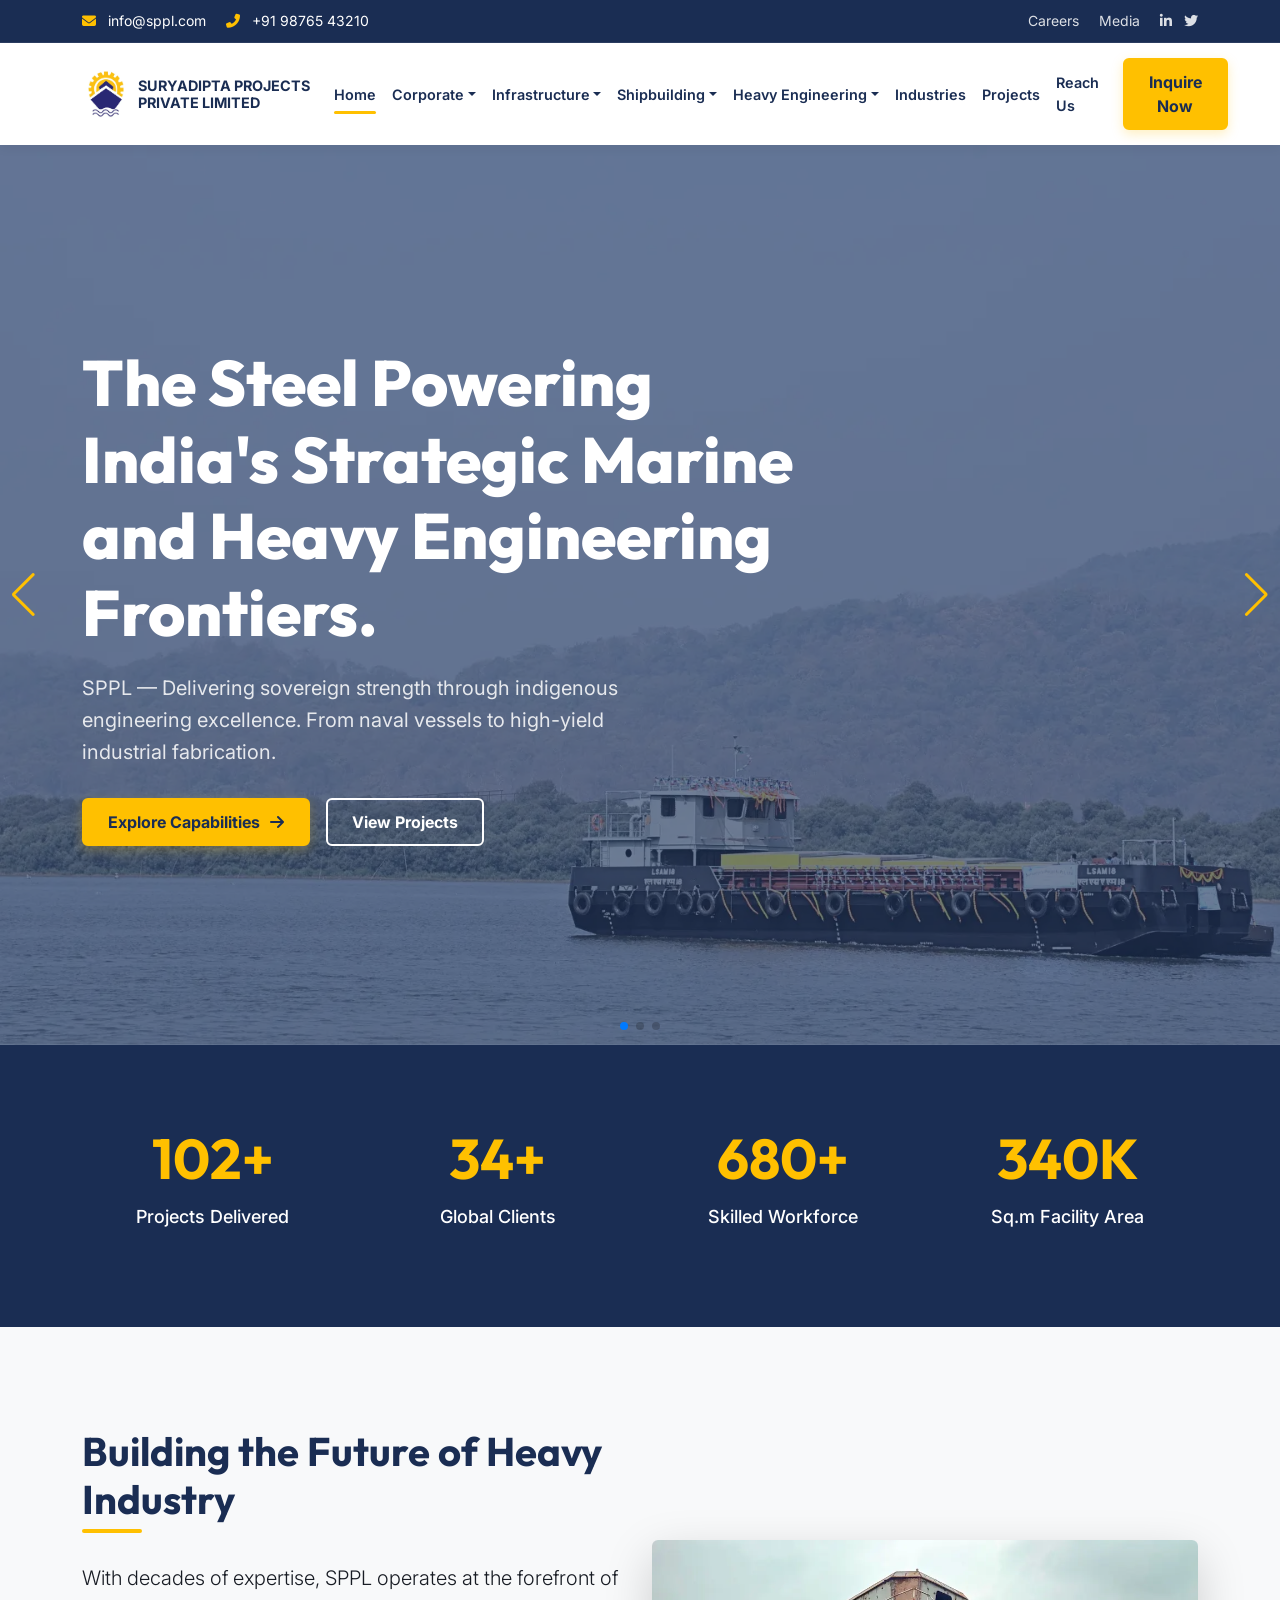
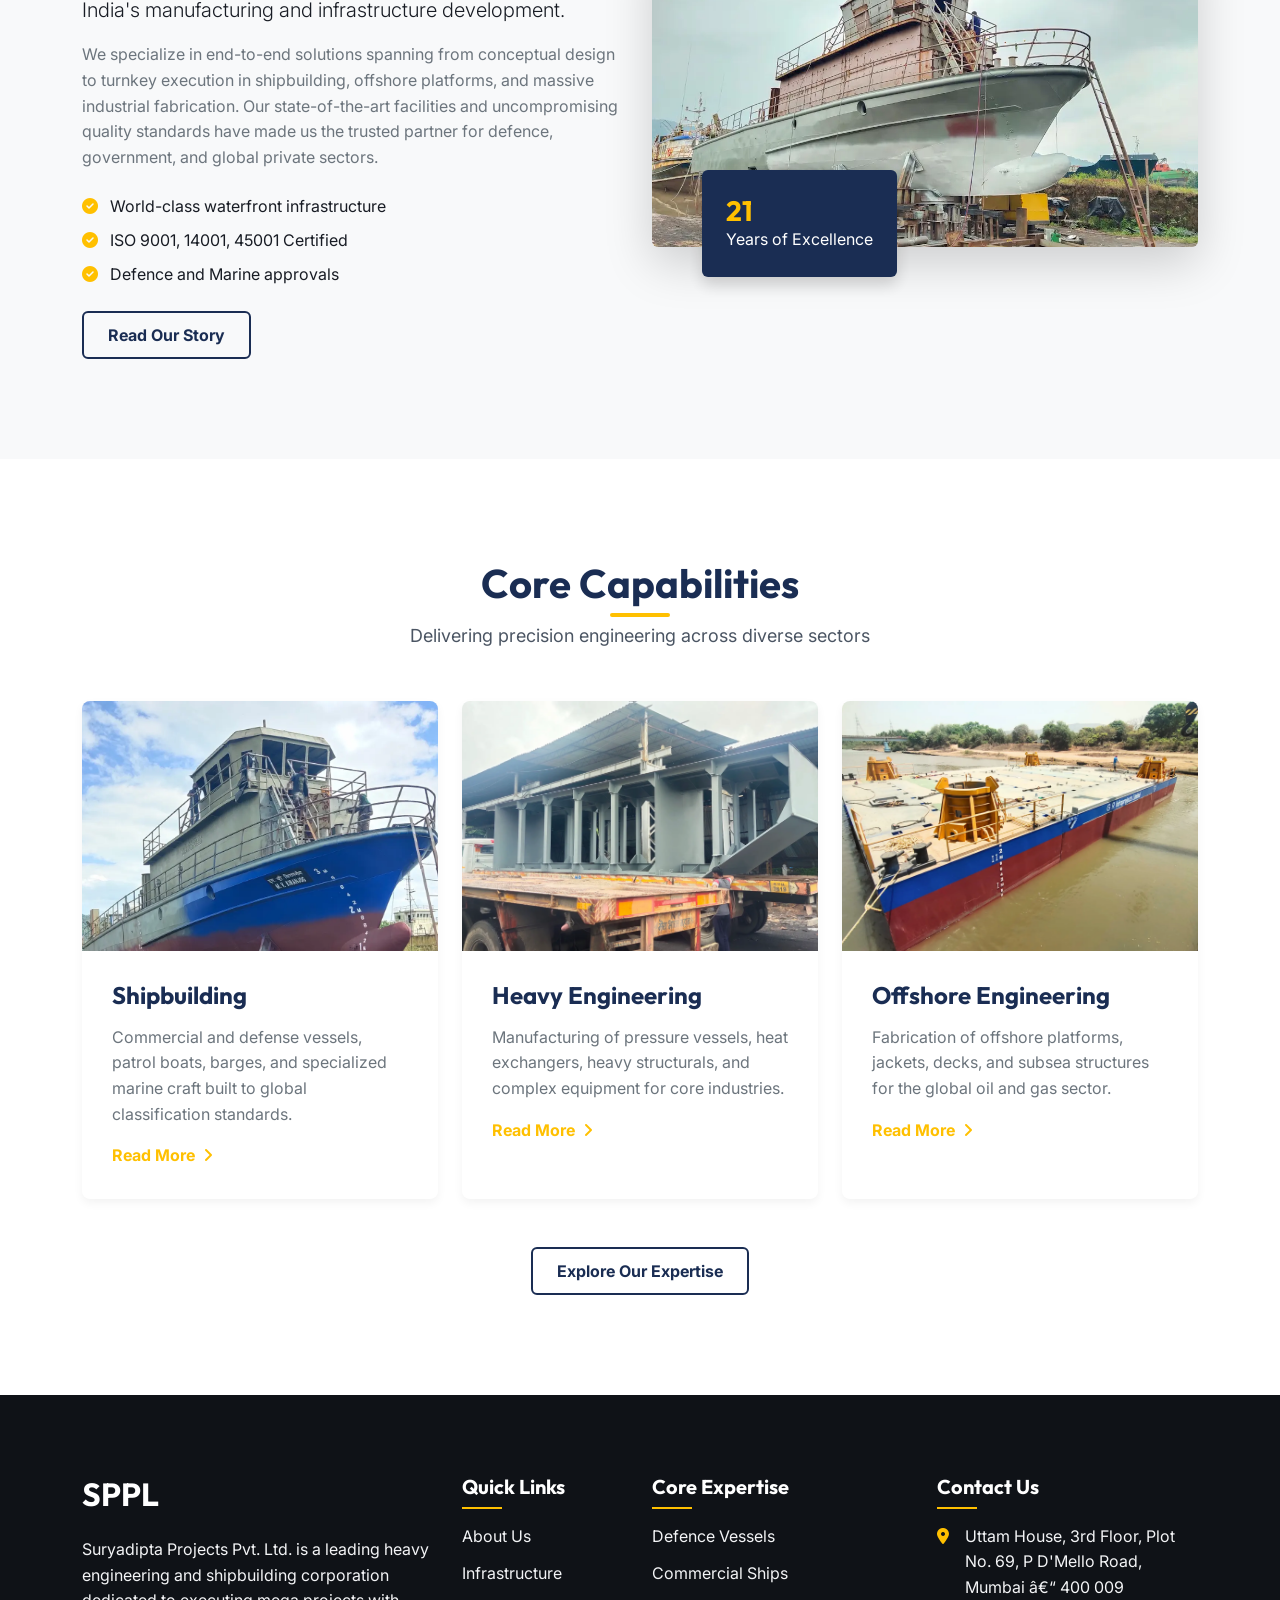
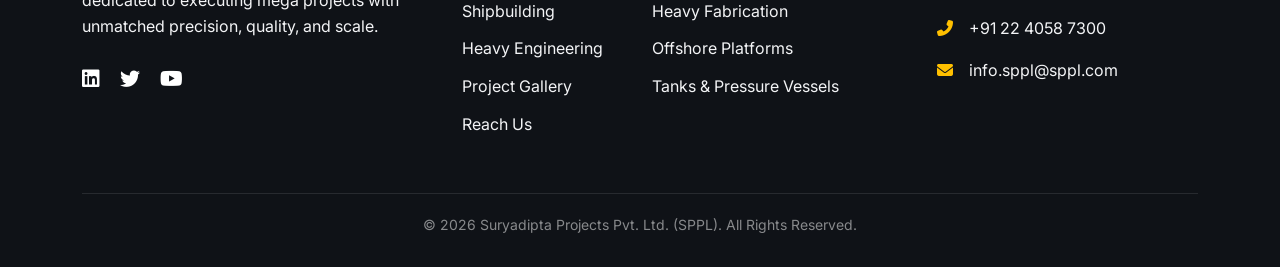
<file: index.html>
<!DOCTYPE html>
<html lang="en">

<head>
    <meta charset="UTF-8">
    <meta name="viewport" content="width=device-width, initial-scale=1.0">
    <meta name="description"
        content="SPPL - Suryadipta Projects Pvt. Ltd. Leading the way in heavy engineering, shipbuilding, offshore engineering, and industrial fabrication in India.">
    <title>SPPL | Heavy Engineering, Shipbuilding &amp; Offshore Engineering</title>

    <!-- Preconnect for performance -->
    <link rel="preconnect" href="https://fonts.googleapis.com">
    <link rel="preconnect" href="https://fonts.gstatic.com" crossorigin>

    <!-- Google Fonts: Inter (Body) & Outfit (Heading) -->
    <link
        href="https://fonts.googleapis.com/css2?family=Inter:wght@300;400;500;600;700&family=Outfit:wght@400;500;600;700;800&display=swap"
        rel="stylesheet">

    <!-- Bootstrap 5 CSS -->
    <link href="https://cdn.jsdelivr.net/npm/bootstrap@5.3.2/dist/css/bootstrap.min.css" rel="stylesheet">

    <!-- FontAwesome Icons -->
    <link rel="stylesheet" href="https://cdnjs.cloudflare.com/ajax/libs/font-awesome/6.4.2/css/all.min.css">

    <!-- AOS Animation CSS -->
    <link href="https://unpkg.com/aos@2.3.1/dist/aos.css" rel="stylesheet">

    <!-- Swiper CSS -->
    <link rel="stylesheet" href="https://cdn.jsdelivr.net/npm/swiper@11/swiper-bundle.min.css" />

    <!-- Custom CSS -->
    <link rel="stylesheet" href="css/style.css">

    <!-- SEO Schema Markup -->
    <script type="application/ld+json">
    {
      "@context": "https://schema.org",
      "@type": "Organization",
      "name": "Suryadipta Projects Pvt. Ltd. (SPPL)",
      "url": "https://www.sppl.com",
      "logo": "https://www.sppl.com/images/logo.png",
      "contactPoint": {
        "@type": "ContactPoint",
        "telephone": "+91-22-4058-7300",
        "contactType": "customer service"
      },
      "sameAs": [
        "https://www.linkedin.com/company/sppl"
      ]
    }
    </script>
</head>

<body>

    <!-- Topbar -->
    <div class="header-top d-none d-lg-block">
        <div class="container">
            <div class="row align-items-center">
                <div class="col-md-6">
                    <span class="me-3"><i class="fas fa-envelope text-orange me-2"></i> info@sppl.com</span>
                    <span><i class="fas fa-phone-alt text-orange me-2"></i> +91 98765 43210</span>
                </div>
                <div class="col-md-6 text-end">
                    <a href="careers.html" class="me-3">Careers</a>
                    <a href="media.html" class="me-3">Media</a>
                    <a href="#"><i class="fab fa-linkedin-in"></i></a>
                    <a href="#" class="ms-2"><i class="fab fa-twitter"></i></a>
                </div>
            </div>
        </div>
    </div>
    <!-- Navigation -->
    <nav class="navbar navbar-expand-xl navbar-light sticky-top">
        <div class="container">
            <a class="navbar-brand d-flex align-items-center" href="index.html">
                <img src="images/logo/logo.webp" alt="SPPL Logo" height="40" class="me-2">
                <span class="navbar-brand-text">
                    <span class="d-block">Suryadipta Projects</span>
                    <span class="d-block">Private Limited</span>
                </span>
            </a>
            <button class="navbar-toggler" type="button" data-bs-toggle="collapse" data-bs-target="#navbarNav"
                aria-controls="navbarNav" aria-expanded="false" aria-label="Toggle navigation">
                <span class="navbar-toggler-icon"></span>
            </button>
            <div class="collapse navbar-collapse" id="navbarNav">
                <ul class="navbar-nav ms-auto mb-2 mb-lg-0 align-items-xl-center">
                    <li class="nav-item"><a class="nav-link active" href="index.html">Home</a></li>

                    <!-- Corporate -->
                    <li class="nav-item dropdown">
                        <a class="nav-link dropdown-toggle " href="about.html" id="aboutDropdown" role="button"
                            data-bs-toggle="dropdown" aria-expanded="false">Corporate</a>
                        <ul class="dropdown-menu" aria-labelledby="aboutDropdown">
                            <li><a class="dropdown-item dropdown-overview" href="about.html"><i class="fas fa-building me-2"></i>About Overview</a></li>
                            <li><hr class="dropdown-divider my-1"></li>
                            <li><a class="dropdown-item" href="about.html#director-profile">Director Profile</a></li>
                            <li><a class="dropdown-item" href="about.html#sppl-journey">SPPL Journey</a></li>
                            <li><a class="dropdown-item" href="about.html#order-book">Current Order Book</a></li>
                            <li><hr class="dropdown-divider my-1"></li>
                            <li><a class="dropdown-item" href="clients.html">Our Clients</a></li>
                            <li><a class="dropdown-item" href="quality.html">Quality & Safety</a></li>
                            <li><a class="dropdown-item" href="media.html">Media Room</a></li>
                            <li><a class="dropdown-item" href="careers.html">Careers</a></li>
                        </ul>
                    </li>

                    <!-- Infrastructure -->
                    <li class="nav-item dropdown">
                        <a class="nav-link dropdown-toggle " href="infrastructure.html" id="infraDropdown" role="button"
                            data-bs-toggle="dropdown" aria-expanded="false">Infrastructure</a>
                        <ul class="dropdown-menu" aria-labelledby="infraDropdown">
                            <li><a class="dropdown-item dropdown-overview" href="infrastructure.html"><i class="fas fa-industry me-2"></i>Infra Overview</a></li>
                            <li><hr class="dropdown-divider my-1"></li>
                            <li><a class="dropdown-item" href="infrastructure.html#shipyard">Shipyard</a></li>
                            <li><a class="dropdown-item" href="infrastructure.html#heavy-fabrication-yard">Heavy Fabrication Yard</a></li>
                            <li><a class="dropdown-item" href="infrastructure.html#future-expansion">Future Expansion</a></li>
                        </ul>
                    </li>

                    <!-- Shipbuilding -->
                    <li class="nav-item dropdown">
                        <a class="nav-link dropdown-toggle " href="shipbuilding.html" id="shipbuildingDropdown"
                            role="button" data-bs-toggle="dropdown" aria-expanded="false">Shipbuilding</a>
                        <ul class="dropdown-menu" aria-labelledby="shipbuildingDropdown">
                            <li><a class="dropdown-item dropdown-overview" href="shipbuilding.html"><i class="fas fa-ship me-2"></i>Shipbuilding Overview</a></li>
                            <li><hr class="dropdown-divider my-1"></li>
                            <li><a class="dropdown-item" href="shipbuilding.html#defence">Defence Vessels</a></li>
                            <li><a class="dropdown-item" href="shipbuilding.html#commercial">Commercial Vessels</a></li>
                        </ul>
                    </li>

                    <!-- Heavy Engineering -->
                    <li class="nav-item dropdown">
                        <a class="nav-link dropdown-toggle " href="heavy-engineering.html" id="heavyEngDropdown"
                            role="button" data-bs-toggle="dropdown" aria-expanded="false">Heavy Engineering</a>
                        <ul class="dropdown-menu" aria-labelledby="heavyEngDropdown">
                            <li><a class="dropdown-item dropdown-overview" href="heavy-engineering.html"><i class="fas fa-cogs me-2"></i>Heavy Eng. Overview</a></li>
                            <li><hr class="dropdown-divider my-1"></li>
                            <li><a class="dropdown-item" href="heavy-engineering.html#heavy-fabrication">Heavy Fabrication</a></li>
                            <li><a class="dropdown-item" href="heavy-engineering.html#offshore-fabrication">Offshore Fabrication</a></li>
                            <li><a class="dropdown-item" href="heavy-engineering.html#tanks-vessels">Tanks &amp; Vessels</a></li>
                        </ul>
                    </li>

                    <li class="nav-item"><a class="nav-link " href="industries.html">Industries</a></li>
                    <li class="nav-item"><a class="nav-link " href="projects.html">Projects</a></li>
                    <li class="nav-item"><a class="nav-link " href="contact.html">Reach Us</a></li>
                </ul>
                <a href="contact.html" class="btn btn-primary-custom ms-xl-3 d-none d-xl-inline-flex">Inquire Now</a>
                <div class="mobile-inquire-btn">
                    <a href="contact.html" class="btn btn-primary-custom w-100">Inquire Now <i class="fas fa-arrow-right ms-2"></i></a>
                </div>
            </div>
        </div>
    </nav>

    <!-- Hero Section with Swiper -->
    <section class="hero-section">
        <div class="swiper hero-swiper w-100 h-100 position-absolute top-0 start-0 z-0">
            <div class="swiper-wrapper">
                <div class="swiper-slide">
                    <img src="images/index_page/hero_1.webp" alt="Shipyard at SPPL" class="hero-bg">
                </div>
                <div class="swiper-slide">
                    <img src="images/index_page/hero_2.webp" alt="Heavy Engineering at SPPL" class="hero-bg">
                </div>
                <div class="swiper-slide">
                    <img src="images/index_page/hero_3.webp" alt="Offshore Engineering at SPPL" class="hero-bg">
                </div>
            </div>
            <div class="swiper-pagination"></div>
            <div class="swiper-button-next" aria-label="Next slide" style="color: var(--c-industrial-orange);"></div>
            <div class="swiper-button-prev" aria-label="Previous slide" style="color: var(--c-industrial-orange);"></div>
        </div>

        <div class="container hero-content" data-aos="fade-up">
            <div class="row">
                <div class="col-lg-8">
                    <h1 class="hero-title">The Steel Powering India's Strategic Marine and Heavy Engineering Frontiers.</h1>
                    <p class="hero-subtitle">SPPL &mdash; Delivering sovereign strength through indigenous engineering excellence. From naval vessels to high-yield industrial fabrication.</p>
                    <div class="d-flex flex-wrap gap-3">
                        <a href="heavy-engineering.html" class="btn btn-primary-custom">Explore Capabilities <i class="fas fa-arrow-right"></i></a>
                        <a href="projects.html" class="btn btn-outline-custom text-white border-white">View Projects</a>
                    </div>
                </div>
            </div>
        </div>
    </section>

    <!-- Statistics Section -->
    <section class="stats-section">
        <div class="container">
            <div class="row text-center g-4">
                <div class="col-md-3 col-6" data-aos="fade-up" data-aos-delay="100">
                    <div class="stat-item">
                        <h3><span class="stat-count" data-count="150">0</span>+</h3>
                        <p>Projects Delivered</p>
                    </div>
                </div>
                <div class="col-md-3 col-6" data-aos="fade-up" data-aos-delay="200">
                    <div class="stat-item">
                        <h3><span class="stat-count" data-count="50">0</span>+</h3>
                        <p>Global Clients</p>
                    </div>
                </div>
                <div class="col-md-3 col-6" data-aos="fade-up" data-aos-delay="300">
                    <div class="stat-item">
                        <h3><span class="stat-count" data-count="1000">0</span>+</h3>
                        <p>Skilled Workforce</p>
                    </div>
                </div>
                <div class="col-md-3 col-6" data-aos="fade-up" data-aos-delay="400">
                    <div class="stat-item">
                        <h3><span class="stat-count" data-count="500">0</span>K</h3>
                        <p>Sq.m Facility Area</p>
                    </div>
                </div>
            </div>
        </div>
    </section>

    <!-- About Intro Section -->
    <section class="section-padding bg-light">
        <div class="container">
            <div class="row align-items-center">
                <div class="col-lg-6 mb-5 mb-lg-0" data-aos="fade-right">
                    <h2 class="section-title">Building the Future of Heavy Industry</h2>
                    <p class="mt-4 lead">With decades of expertise, SPPL operates at the forefront of India's
                        manufacturing and infrastructure development.</p>
                    <p class="text-secondary">We specialize in end-to-end solutions spanning from conceptual design to
                        turnkey execution in shipbuilding, offshore platforms, and massive industrial fabrication. Our
                        state-of-the-art facilities and uncompromising quality standards have made us the trusted
                        partner for defence, government, and global private sectors.</p>

                    <ul class="list-unstyled mt-4 mb-4">
                        <li class="mb-2"><i class="fas fa-check-circle text-orange me-2"></i> World-class waterfront infrastructure</li>
                        <li class="mb-2"><i class="fas fa-check-circle text-orange me-2"></i> ISO 9001, 14001, 45001 Certified</li>
                        <li class="mb-2"><i class="fas fa-check-circle text-orange me-2"></i> Defence and Marine approvals</li>
                    </ul>

                    <a href="about.html" class="btn btn-outline-custom">Read Our Story</a>
                </div>
                <div class="col-lg-6" data-aos="fade-left">
                    <div class="position-relative">
                        <img src="images/index_page/about_us.webp" alt="About SPPL" class="img-fluid rounded shadow-lg" loading="lazy">
                        <div class="position-absolute bottom-0 start-0 bg-navy text-white p-4 rounded shadow d-none d-md-block"
                            style="background-color: var(--c-navy-blue); margin-bottom: -30px; margin-left: 50px;">
                            <h3 class="text-orange mb-0 stat-count" id="yearsOfExcellenceCount" data-count="30">0</h3>
                            <script>
                                document.getElementById('yearsOfExcellenceCount').setAttribute('data-count', new Date().getFullYear() - 1995);
                            </script>
                            <p class="mb-0">Years of Excellence</p>
                        </div>
                    </div>
                </div>
            </div>
        </div>
    </section>

    <!-- Shipbuilding & Heavy Engineering Section -->
    <section class="section-padding">
        <div class="container">
            <div class="text-center mb-5" data-aos="fade-up">
                <h2 class="section-title">Core Capabilities</h2>
                <p class="section-subtitle">Delivering precision engineering across diverse sectors</p>
            </div>

            <div class="row g-4">
                <!-- Capability 1 -->
                <div class="col-lg-4 col-md-6" data-aos="fade-up" data-aos-delay="100">
                    <div class="capability-card">
                        <div class="capability-img">
                            <img src="images/index_page/capability_1.webp" alt="Shipbuilding at SPPL" loading="lazy">
                        </div>
                        <div class="capability-body">
                            <h3 class="capability-title">Shipbuilding</h3>
                            <p class="text-secondary">Commercial and defense vessels, patrol boats, barges, and
                                specialized marine craft built to global classification standards.</p>
                            <a href="shipbuilding.html" class="text-orange fw-bold">Read More <i class="fas fa-angle-right ms-1"></i></a>
                        </div>
                    </div>
                </div>

                <!-- Capability 2 -->
                <div class="col-lg-4 col-md-6" data-aos="fade-up" data-aos-delay="200">
                    <div class="capability-card">
                        <div class="capability-img">
                            <img src="images/index_page/capabilities_2.webp" alt="Heavy Engineering at SPPL" loading="lazy">
                        </div>
                        <div class="capability-body">
                            <h3 class="capability-title">Heavy Engineering</h3>
                            <p class="text-secondary">Manufacturing of pressure vessels, heat exchangers, heavy
                                structurals, and complex equipment for core industries.</p>
                            <a href="heavy-engineering.html" class="text-orange fw-bold">Read More <i class="fas fa-angle-right ms-1"></i></a>
                        </div>
                    </div>
                </div>

                <!-- Capability 3 -->
                <div class="col-lg-4 col-md-6" data-aos="fade-up" data-aos-delay="300">
                    <div class="capability-card">
                        <div class="capability-img">
                            <img src="images/index_page/capability_3.webp" alt="Offshore Engineering at SPPL" loading="lazy">
                        </div>
                        <div class="capability-body">
                            <h3 class="capability-title">Offshore Engineering</h3>
                            <p class="text-secondary">Fabrication of offshore platforms, jackets, decks, and subsea
                                structures for the global oil and gas sector.</p>
                            <a href="heavy-engineering.html#offshore-fabrication" class="text-orange fw-bold">Read More <i class="fas fa-angle-right ms-1"></i></a>
                        </div>
                    </div>
                </div>
            </div>

            <div class="text-center mt-5">
                <a href="heavy-engineering.html" class="btn btn-outline-custom">Explore Our Expertise</a>
            </div>
        </div>
    </section>

    <!-- Footer -->
    <footer class="footer">
        <div class="container">
            <div class="row g-4">
                <div class="col-lg-4 col-md-6">
                    <h2 class="text-white m-0 mb-4 fw-bold">SPPL</h2>
                    <p style="color: var(--c-steel-grey-light);">Suryadipta Projects Pvt. Ltd. is a leading heavy
                        engineering and shipbuilding corporation dedicated to executing mega projects with unmatched
                        precision, quality, and scale.</p>
                    <div class="mt-4">
                        <a href="#" class="text-white me-3 fs-5" aria-label="LinkedIn"><i class="fab fa-linkedin"></i></a>
                        <a href="#" class="text-white me-3 fs-5" aria-label="Twitter"><i class="fab fa-twitter"></i></a>
                        <a href="#" class="text-white fs-5" aria-label="YouTube"><i class="fab fa-youtube"></i></a>
                    </div>
                </div>

                <div class="col-lg-2 col-md-6">
                    <h4 class="footer-heading">Quick Links</h4>
                    <ul class="footer-links">
                        <li><a href="about.html">About Us</a></li>
                        <li><a href="infrastructure.html">Infrastructure</a></li>
                        <li><a href="shipbuilding.html">Shipbuilding</a></li>
                        <li><a href="heavy-engineering.html">Heavy Engineering</a></li>
                        <li><a href="projects.html">Project Gallery</a></li>
                        <li><a href="contact.html">Reach Us</a></li>
                    </ul>
                </div>

                <div class="col-lg-3 col-md-6">
                    <h4 class="footer-heading">Core Expertise</h4>
                    <ul class="footer-links">
                        <li><a href="shipbuilding.html#defence">Defence Vessels</a></li>
                        <li><a href="shipbuilding.html#commercial">Commercial Ships</a></li>
                        <li><a href="heavy-engineering.html#heavy-fabrication">Heavy Fabrication</a></li>
                        <li><a href="heavy-engineering.html#offshore-fabrication">Offshore Platforms</a></li>
                        <li><a href="heavy-engineering.html#tanks-vessels">Tanks &amp; Pressure Vessels</a></li>
                    </ul>
                </div>

                <div class="col-lg-3 col-md-6">
                    <h4 class="footer-heading">Contact Us</h4>
                    <ul class="footer-links">
                        <li class="d-flex mb-3">
                            <i class="fas fa-map-marker-alt text-orange mt-1 me-3"></i>
                            <span style="color: var(--c-steel-grey-light);">Uttam House, 3rd Floor, Plot No. 69, P D'Mello Road, Mumbai â€“ 400 009</span>
                        </li>
                        <li class="d-flex mb-3">
                            <i class="fas fa-phone-alt text-orange mt-1 me-3"></i>
                            <span style="color: var(--c-steel-grey-light);">+91 22 4058 7300</span>
                        </li>
                        <li class="d-flex mb-3">
                            <i class="fas fa-envelope text-orange mt-1 me-3"></i>
                            <span style="color: var(--c-steel-grey-light);">info.sppl@sppl.com</span>
                        </li>
                    </ul>
                </div>
            </div>

            <div class="footer-bottom">
                <p class="mb-0">&copy; 2026 Suryadipta Projects Pvt. Ltd. (SPPL). All Rights Reserved.</p>
            </div>
        </div>
    </footer>

    <!-- Scroll to Top -->
    <div class="scroll-top" aria-label="Scroll to top">
        <i class="fas fa-chevron-up"></i>
    </div>

    <!-- Bootstrap 5 JS Bundle -->
    <script src="https://cdn.jsdelivr.net/npm/bootstrap@5.3.2/dist/js/bootstrap.bundle.min.js"></script>

    <!-- AOS Animation JS -->
    <script src="https://unpkg.com/aos@2.3.1/dist/aos.js"></script>

    <!-- Swiper JS -->
    <script src="https://cdn.jsdelivr.net/npm/swiper@11/swiper-bundle.min.js"></script>

    <!-- Custom JS -->
    <script src="js/main.js"></script>
</body>

</html>
</file>
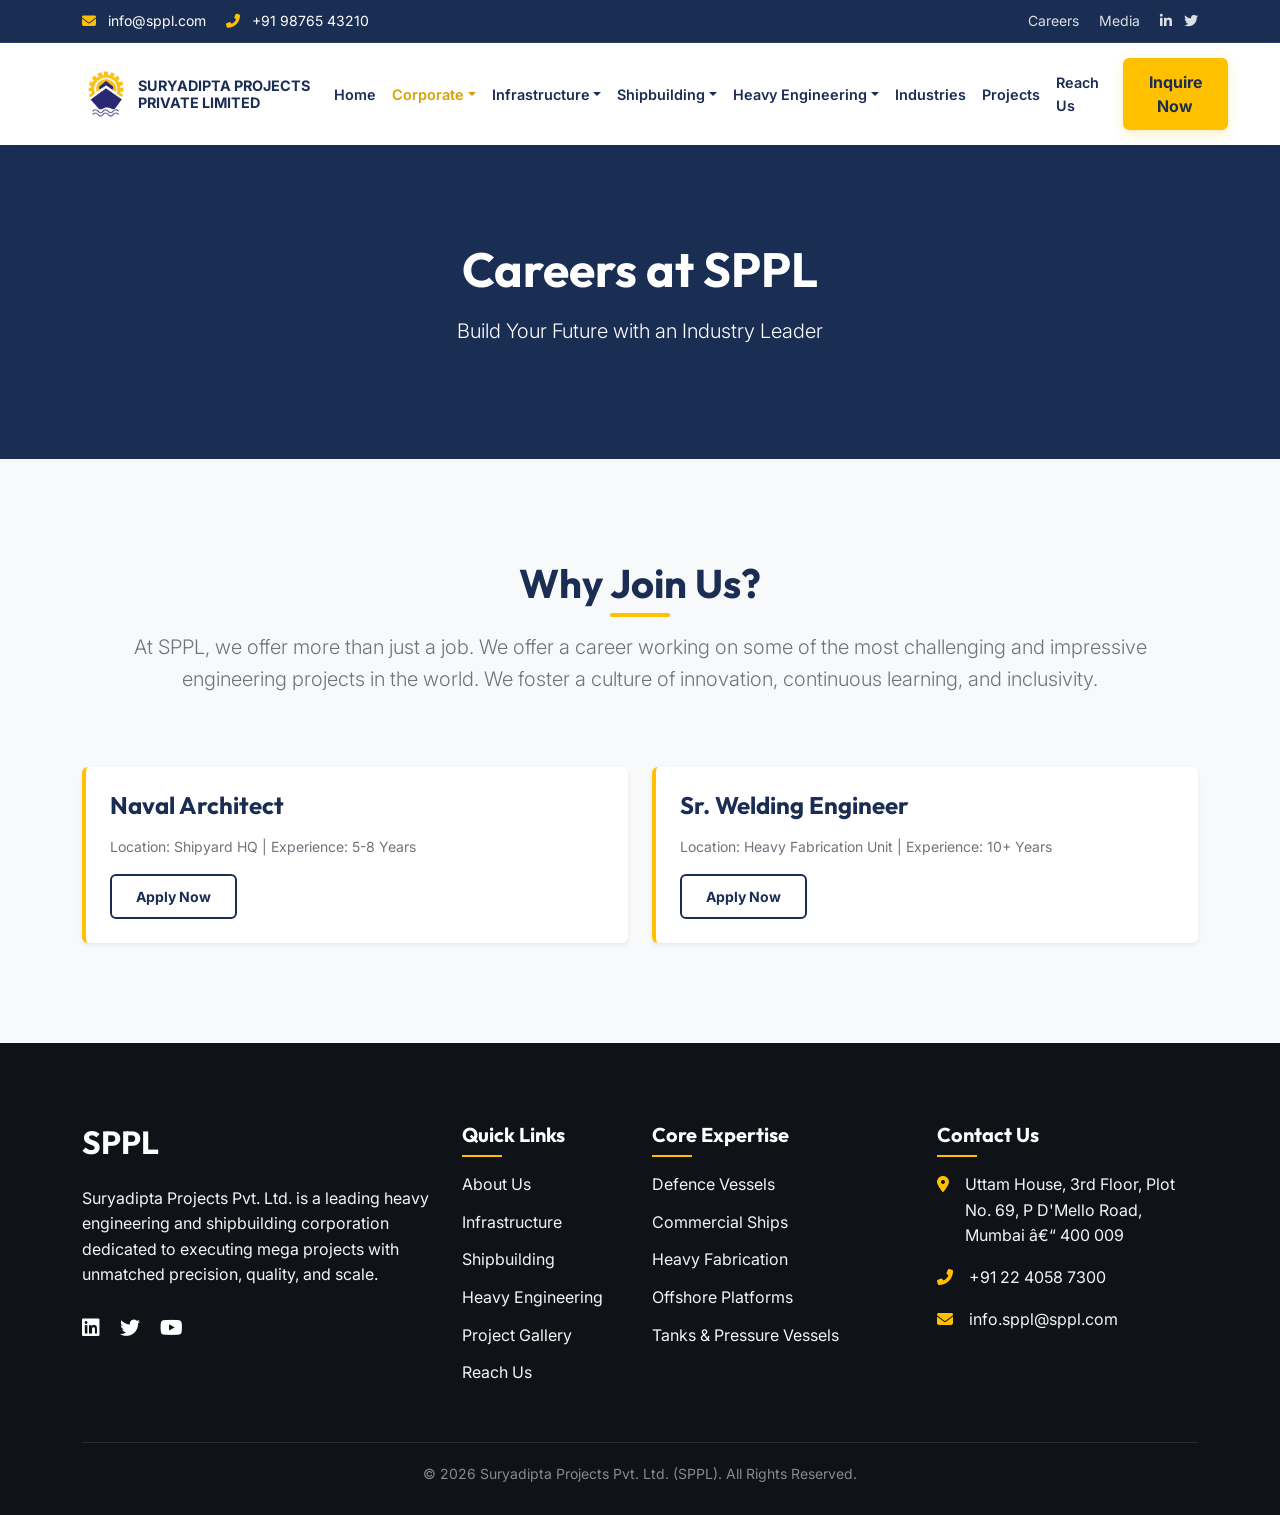
<file: careers.html>
﻿<!DOCTYPE html>
<html lang="en">
<head>
    <meta charset="UTF-8">
    <meta name="viewport" content="width=device-width, initial-scale=1.0">
    <meta name="description" content="Join the SPPL team. Explore career opportunities in heavy engineering and shipbuilding.">
    <title>Careers | SPPL</title>

    <link rel="preconnect" href="https://fonts.googleapis.com">
    <link rel="preconnect" href="https://fonts.gstatic.com" crossorigin>
    <link href="https://fonts.googleapis.com/css2?family=Inter:wght@300;400;500;600;700&family=Outfit:wght@400;500;600;700;800&display=swap" rel="stylesheet">
    <link href="https://cdn.jsdelivr.net/npm/bootstrap@5.3.2/dist/css/bootstrap.min.css" rel="stylesheet">
    <link rel="stylesheet" href="https://cdnjs.cloudflare.com/ajax/libs/font-awesome/6.4.2/css/all.min.css">
    <link href="https://unpkg.com/aos@2.3.1/dist/aos.css" rel="stylesheet">
    <link rel="stylesheet" href="css/style.css">
</head>
<body>

    <!-- Topbar -->
    <div class="header-top d-none d-lg-block">
        <div class="container">
            <div class="row align-items-center">
                <div class="col-md-6">
                    <span class="me-3"><i class="fas fa-envelope text-orange me-2"></i> info@sppl.com</span>
                    <span><i class="fas fa-phone-alt text-orange me-2"></i> +91 98765 43210</span>
                </div>
                <div class="col-md-6 text-end">
                    <a href="careers.html" class="me-3">Careers</a>
                    <a href="media.html" class="me-3">Media</a>
                    <a href="#"><i class="fab fa-linkedin-in"></i></a>
                    <a href="#" class="ms-2"><i class="fab fa-twitter"></i></a>
                </div>
            </div>
        </div>
    </div>
    <!-- Navigation -->
    <nav class="navbar navbar-expand-xl navbar-light sticky-top">
        <div class="container">
            <a class="navbar-brand d-flex align-items-center" href="index.html">
                <img src="images/logo/logo.webp" alt="SPPL Logo" height="40" class="me-2">
                <span class="navbar-brand-text">
                    <span class="d-block">Suryadipta Projects</span>
                    <span class="d-block">Private Limited</span>
                </span>
            </a>
            <button class="navbar-toggler" type="button" data-bs-toggle="collapse" data-bs-target="#navbarNav"
                aria-controls="navbarNav" aria-expanded="false" aria-label="Toggle navigation">
                <span class="navbar-toggler-icon"></span>
            </button>
            <div class="collapse navbar-collapse" id="navbarNav">
                <ul class="navbar-nav ms-auto mb-2 mb-lg-0 align-items-xl-center">
                    <li class="nav-item"><a class="nav-link " href="index.html">Home</a></li>

                    <!-- Corporate -->
                    <li class="nav-item dropdown">
                        <a class="nav-link dropdown-toggle active" href="about.html" id="aboutDropdown" role="button"
                            data-bs-toggle="dropdown" aria-expanded="false">Corporate</a>
                        <ul class="dropdown-menu" aria-labelledby="aboutDropdown">
                            <li><a class="dropdown-item dropdown-overview" href="about.html"><i class="fas fa-building me-2"></i>About Overview</a></li>
                            <li><hr class="dropdown-divider my-1"></li>
                            <li><a class="dropdown-item" href="about.html#director-profile">Director Profile</a></li>
                            <li><a class="dropdown-item" href="about.html#sppl-journey">SPPL Journey</a></li>
                            <li><a class="dropdown-item" href="about.html#order-book">Current Order Book</a></li>
                            <li><hr class="dropdown-divider my-1"></li>
                            <li><a class="dropdown-item" href="clients.html">Our Clients</a></li>
                            <li><a class="dropdown-item" href="quality.html">Quality & Safety</a></li>
                            <li><a class="dropdown-item" href="media.html">Media Room</a></li>
                            <li><a class="dropdown-item" href="careers.html">Careers</a></li>
                        </ul>
                    </li>

                    <!-- Infrastructure -->
                    <li class="nav-item dropdown">
                        <a class="nav-link dropdown-toggle " href="infrastructure.html" id="infraDropdown" role="button"
                            data-bs-toggle="dropdown" aria-expanded="false">Infrastructure</a>
                        <ul class="dropdown-menu" aria-labelledby="infraDropdown">
                            <li><a class="dropdown-item dropdown-overview" href="infrastructure.html"><i class="fas fa-industry me-2"></i>Infra Overview</a></li>
                            <li><hr class="dropdown-divider my-1"></li>
                            <li><a class="dropdown-item" href="infrastructure.html#shipyard">Shipyard</a></li>
                            <li><a class="dropdown-item" href="infrastructure.html#heavy-fabrication-yard">Heavy Fabrication Yard</a></li>
                            <li><a class="dropdown-item" href="infrastructure.html#future-expansion">Future Expansion</a></li>
                        </ul>
                    </li>

                    <!-- Shipbuilding -->
                    <li class="nav-item dropdown">
                        <a class="nav-link dropdown-toggle " href="shipbuilding.html" id="shipbuildingDropdown"
                            role="button" data-bs-toggle="dropdown" aria-expanded="false">Shipbuilding</a>
                        <ul class="dropdown-menu" aria-labelledby="shipbuildingDropdown">
                            <li><a class="dropdown-item dropdown-overview" href="shipbuilding.html"><i class="fas fa-ship me-2"></i>Shipbuilding Overview</a></li>
                            <li><hr class="dropdown-divider my-1"></li>
                            <li><a class="dropdown-item" href="shipbuilding.html#defence">Defence Vessels</a></li>
                            <li><a class="dropdown-item" href="shipbuilding.html#commercial">Commercial Vessels</a></li>
                        </ul>
                    </li>

                    <!-- Heavy Engineering -->
                    <li class="nav-item dropdown">
                        <a class="nav-link dropdown-toggle " href="heavy-engineering.html" id="heavyEngDropdown"
                            role="button" data-bs-toggle="dropdown" aria-expanded="false">Heavy Engineering</a>
                        <ul class="dropdown-menu" aria-labelledby="heavyEngDropdown">
                            <li><a class="dropdown-item dropdown-overview" href="heavy-engineering.html"><i class="fas fa-cogs me-2"></i>Heavy Eng. Overview</a></li>
                            <li><hr class="dropdown-divider my-1"></li>
                            <li><a class="dropdown-item" href="heavy-engineering.html#heavy-fabrication">Heavy Fabrication</a></li>
                            <li><a class="dropdown-item" href="heavy-engineering.html#offshore-fabrication">Offshore Fabrication</a></li>
                            <li><a class="dropdown-item" href="heavy-engineering.html#tanks-vessels">Tanks &amp; Vessels</a></li>
                        </ul>
                    </li>

                    <li class="nav-item"><a class="nav-link " href="industries.html">Industries</a></li>
                    <li class="nav-item"><a class="nav-link " href="projects.html">Projects</a></li>
                    <li class="nav-item"><a class="nav-link " href="contact.html">Reach Us</a></li>
                </ul>
                <a href="contact.html" class="btn btn-primary-custom ms-xl-3 d-none d-xl-inline-flex">Inquire Now</a>
                <div class="mobile-inquire-btn">
                    <a href="contact.html" class="btn btn-primary-custom w-100">Inquire Now <i class="fas fa-arrow-right ms-2"></i></a>
                </div>
            </div>
        </div>
    </nav>

    
    <section class="page-header bg-navy text-white text-center py-5" style="background-color: var(--c-navy-blue);">
        <div class="container py-5" data-aos="fade-up">
            <h1 class="display-4 fw-bold text-white">Careers at SPPL</h1>
            <p class="lead">Build Your Future with an Industry Leader</p>
        </div>
    </section>
    <section class="section-padding bg-light">
        <div class="container text-center">
            <h2 class="section-title mb-4">Why Join Us?</h2>
            <p class="lead text-secondary max-w-700 mx-auto mb-5">At SPPL, we offer more than just a job. We offer a career working on some of the most challenging and impressive engineering projects in the world. We foster a culture of innovation, continuous learning, and inclusivity.</p>
            
            <div class="row g-4 mt-4 text-start">
                <div class="col-md-6" data-aos="fade-up">
                    <div class="p-4 bg-white rounded shadow-sm border-start border-4" style="border-color: var(--c-industrial-orange) !important;">
                        <h4 class="text-navy">Naval Architect</h4>
                        <p class="text-secondary small">Location: Shipyard HQ | Experience: 5-8 Years</p>
                        <a href="contact.html" class="btn btn-sm btn-outline-custom">Apply Now</a>
                    </div>
                </div>
                <div class="col-md-6" data-aos="fade-up" data-aos-delay="100">
                    <div class="p-4 bg-white rounded shadow-sm border-start border-4" style="border-color: var(--c-industrial-orange) !important;">
                        <h4 class="text-navy">Sr. Welding Engineer</h4>
                        <p class="text-secondary small">Location: Heavy Fabrication Unit | Experience: 10+ Years</p>
                        <a href="contact.html" class="btn btn-sm btn-outline-custom">Apply Now</a>
                    </div>
                </div>
            </div>
        </div>
    </section>

    <!-- Footer -->
    <footer class="footer">
        <div class="container">
            <div class="row g-4">
                <div class="col-lg-4 col-md-6">
                    <h2 class="text-white m-0 mb-4 fw-bold">SPPL</h2>
                    <p style="color: var(--c-steel-grey-light);">Suryadipta Projects Pvt. Ltd. is a leading heavy
                        engineering and shipbuilding corporation dedicated to executing mega projects with unmatched
                        precision, quality, and scale.</p>
                    <div class="mt-4">
                        <a href="#" class="text-white me-3 fs-5" aria-label="LinkedIn"><i class="fab fa-linkedin"></i></a>
                        <a href="#" class="text-white me-3 fs-5" aria-label="Twitter"><i class="fab fa-twitter"></i></a>
                        <a href="#" class="text-white fs-5" aria-label="YouTube"><i class="fab fa-youtube"></i></a>
                    </div>
                </div>

                <div class="col-lg-2 col-md-6">
                    <h4 class="footer-heading">Quick Links</h4>
                    <ul class="footer-links">
                        <li><a href="about.html">About Us</a></li>
                        <li><a href="infrastructure.html">Infrastructure</a></li>
                        <li><a href="shipbuilding.html">Shipbuilding</a></li>
                        <li><a href="heavy-engineering.html">Heavy Engineering</a></li>
                        <li><a href="projects.html">Project Gallery</a></li>
                        <li><a href="contact.html">Reach Us</a></li>
                    </ul>
                </div>

                <div class="col-lg-3 col-md-6">
                    <h4 class="footer-heading">Core Expertise</h4>
                    <ul class="footer-links">
                        <li><a href="shipbuilding.html#defence">Defence Vessels</a></li>
                        <li><a href="shipbuilding.html#commercial">Commercial Ships</a></li>
                        <li><a href="heavy-engineering.html#heavy-fabrication">Heavy Fabrication</a></li>
                        <li><a href="heavy-engineering.html#offshore-fabrication">Offshore Platforms</a></li>
                        <li><a href="heavy-engineering.html#tanks-vessels">Tanks &amp; Pressure Vessels</a></li>
                    </ul>
                </div>

                <div class="col-lg-3 col-md-6">
                    <h4 class="footer-heading">Contact Us</h4>
                    <ul class="footer-links">
                        <li class="d-flex mb-3">
                            <i class="fas fa-map-marker-alt text-orange mt-1 me-3"></i>
                            <span style="color: var(--c-steel-grey-light);">Uttam House, 3rd Floor, Plot No. 69, P D'Mello Road, Mumbai â€“ 400 009</span>
                        </li>
                        <li class="d-flex mb-3">
                            <i class="fas fa-phone-alt text-orange mt-1 me-3"></i>
                            <span style="color: var(--c-steel-grey-light);">+91 22 4058 7300</span>
                        </li>
                        <li class="d-flex mb-3">
                            <i class="fas fa-envelope text-orange mt-1 me-3"></i>
                            <span style="color: var(--c-steel-grey-light);">info.sppl@sppl.com</span>
                        </li>
                    </ul>
                </div>
            </div>

            <div class="footer-bottom">
                <p class="mb-0">&copy; 2026 Suryadipta Projects Pvt. Ltd. (SPPL). All Rights Reserved.</p>
            </div>
        </div>
    </footer>

    <!-- Scroll to Top -->
    <div class="scroll-top">
        <i class="fas fa-chevron-up"></i>
    </div>

    <!-- Scripts -->
    <script src="https://cdn.jsdelivr.net/npm/bootstrap@5.3.2/dist/js/bootstrap.bundle.min.js"></script>
    <script src="https://unpkg.com/aos@2.3.1/dist/aos.js"></script>
    <script src="js/main.js"></script>
</body>
</html>
</file>
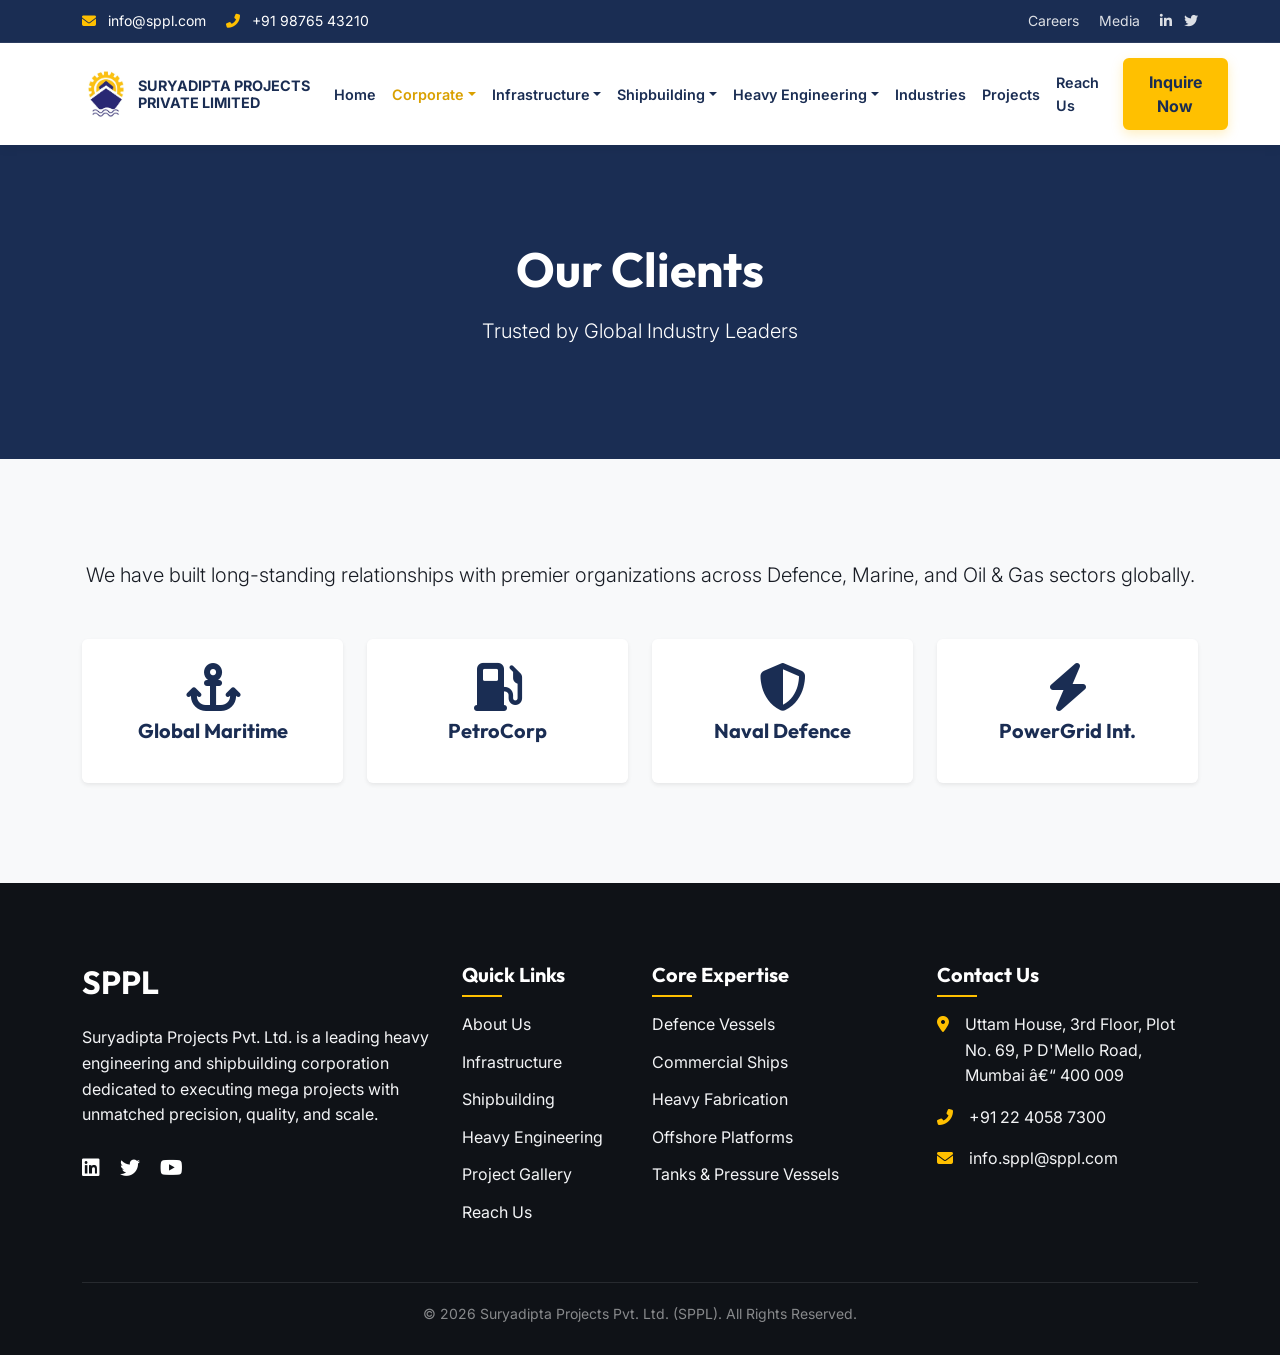
<file: clients.html>
﻿<!DOCTYPE html>
<html lang="en">
<head>
    <meta charset="UTF-8">
    <meta name="viewport" content="width=device-width, initial-scale=1.0">
    <meta name="description" content="Discover the esteemed global clients that trust SPPL for their heavy engineering needs.">
    <title>Our Clients | SPPL</title>

    <link rel="preconnect" href="https://fonts.googleapis.com">
    <link rel="preconnect" href="https://fonts.gstatic.com" crossorigin>
    <link href="https://fonts.googleapis.com/css2?family=Inter:wght@300;400;500;600;700&family=Outfit:wght@400;500;600;700;800&display=swap" rel="stylesheet">
    <link href="https://cdn.jsdelivr.net/npm/bootstrap@5.3.2/dist/css/bootstrap.min.css" rel="stylesheet">
    <link rel="stylesheet" href="https://cdnjs.cloudflare.com/ajax/libs/font-awesome/6.4.2/css/all.min.css">
    <link href="https://unpkg.com/aos@2.3.1/dist/aos.css" rel="stylesheet">
    <link rel="stylesheet" href="css/style.css">
</head>
<body>

    <!-- Topbar -->
    <div class="header-top d-none d-lg-block">
        <div class="container">
            <div class="row align-items-center">
                <div class="col-md-6">
                    <span class="me-3"><i class="fas fa-envelope text-orange me-2"></i> info@sppl.com</span>
                    <span><i class="fas fa-phone-alt text-orange me-2"></i> +91 98765 43210</span>
                </div>
                <div class="col-md-6 text-end">
                    <a href="careers.html" class="me-3">Careers</a>
                    <a href="media.html" class="me-3">Media</a>
                    <a href="#"><i class="fab fa-linkedin-in"></i></a>
                    <a href="#" class="ms-2"><i class="fab fa-twitter"></i></a>
                </div>
            </div>
        </div>
    </div>
    <!-- Navigation -->
    <nav class="navbar navbar-expand-xl navbar-light sticky-top">
        <div class="container">
            <a class="navbar-brand d-flex align-items-center" href="index.html">
                <img src="images/logo/logo.webp" alt="SPPL Logo" height="40" class="me-2">
                <span class="navbar-brand-text">
                    <span class="d-block">Suryadipta Projects</span>
                    <span class="d-block">Private Limited</span>
                </span>
            </a>
            <button class="navbar-toggler" type="button" data-bs-toggle="collapse" data-bs-target="#navbarNav"
                aria-controls="navbarNav" aria-expanded="false" aria-label="Toggle navigation">
                <span class="navbar-toggler-icon"></span>
            </button>
            <div class="collapse navbar-collapse" id="navbarNav">
                <ul class="navbar-nav ms-auto mb-2 mb-lg-0 align-items-xl-center">
                    <li class="nav-item"><a class="nav-link " href="index.html">Home</a></li>

                    <!-- Corporate -->
                    <li class="nav-item dropdown">
                        <a class="nav-link dropdown-toggle active" href="about.html" id="aboutDropdown" role="button"
                            data-bs-toggle="dropdown" aria-expanded="false">Corporate</a>
                        <ul class="dropdown-menu" aria-labelledby="aboutDropdown">
                            <li><a class="dropdown-item dropdown-overview" href="about.html"><i class="fas fa-building me-2"></i>About Overview</a></li>
                            <li><hr class="dropdown-divider my-1"></li>
                            <li><a class="dropdown-item" href="about.html#director-profile">Director Profile</a></li>
                            <li><a class="dropdown-item" href="about.html#sppl-journey">SPPL Journey</a></li>
                            <li><a class="dropdown-item" href="about.html#order-book">Current Order Book</a></li>
                            <li><hr class="dropdown-divider my-1"></li>
                            <li><a class="dropdown-item" href="clients.html">Our Clients</a></li>
                            <li><a class="dropdown-item" href="quality.html">Quality & Safety</a></li>
                            <li><a class="dropdown-item" href="media.html">Media Room</a></li>
                            <li><a class="dropdown-item" href="careers.html">Careers</a></li>
                        </ul>
                    </li>

                    <!-- Infrastructure -->
                    <li class="nav-item dropdown">
                        <a class="nav-link dropdown-toggle " href="infrastructure.html" id="infraDropdown" role="button"
                            data-bs-toggle="dropdown" aria-expanded="false">Infrastructure</a>
                        <ul class="dropdown-menu" aria-labelledby="infraDropdown">
                            <li><a class="dropdown-item dropdown-overview" href="infrastructure.html"><i class="fas fa-industry me-2"></i>Infra Overview</a></li>
                            <li><hr class="dropdown-divider my-1"></li>
                            <li><a class="dropdown-item" href="infrastructure.html#shipyard">Shipyard</a></li>
                            <li><a class="dropdown-item" href="infrastructure.html#heavy-fabrication-yard">Heavy Fabrication Yard</a></li>
                            <li><a class="dropdown-item" href="infrastructure.html#future-expansion">Future Expansion</a></li>
                        </ul>
                    </li>

                    <!-- Shipbuilding -->
                    <li class="nav-item dropdown">
                        <a class="nav-link dropdown-toggle " href="shipbuilding.html" id="shipbuildingDropdown"
                            role="button" data-bs-toggle="dropdown" aria-expanded="false">Shipbuilding</a>
                        <ul class="dropdown-menu" aria-labelledby="shipbuildingDropdown">
                            <li><a class="dropdown-item dropdown-overview" href="shipbuilding.html"><i class="fas fa-ship me-2"></i>Shipbuilding Overview</a></li>
                            <li><hr class="dropdown-divider my-1"></li>
                            <li><a class="dropdown-item" href="shipbuilding.html#defence">Defence Vessels</a></li>
                            <li><a class="dropdown-item" href="shipbuilding.html#commercial">Commercial Vessels</a></li>
                        </ul>
                    </li>

                    <!-- Heavy Engineering -->
                    <li class="nav-item dropdown">
                        <a class="nav-link dropdown-toggle " href="heavy-engineering.html" id="heavyEngDropdown"
                            role="button" data-bs-toggle="dropdown" aria-expanded="false">Heavy Engineering</a>
                        <ul class="dropdown-menu" aria-labelledby="heavyEngDropdown">
                            <li><a class="dropdown-item dropdown-overview" href="heavy-engineering.html"><i class="fas fa-cogs me-2"></i>Heavy Eng. Overview</a></li>
                            <li><hr class="dropdown-divider my-1"></li>
                            <li><a class="dropdown-item" href="heavy-engineering.html#heavy-fabrication">Heavy Fabrication</a></li>
                            <li><a class="dropdown-item" href="heavy-engineering.html#offshore-fabrication">Offshore Fabrication</a></li>
                            <li><a class="dropdown-item" href="heavy-engineering.html#tanks-vessels">Tanks &amp; Vessels</a></li>
                        </ul>
                    </li>

                    <li class="nav-item"><a class="nav-link " href="industries.html">Industries</a></li>
                    <li class="nav-item"><a class="nav-link " href="projects.html">Projects</a></li>
                    <li class="nav-item"><a class="nav-link " href="contact.html">Reach Us</a></li>
                </ul>
                <a href="contact.html" class="btn btn-primary-custom ms-xl-3 d-none d-xl-inline-flex">Inquire Now</a>
                <div class="mobile-inquire-btn">
                    <a href="contact.html" class="btn btn-primary-custom w-100">Inquire Now <i class="fas fa-arrow-right ms-2"></i></a>
                </div>
            </div>
        </div>
    </nav>

    
    <section class="page-header bg-navy text-white text-center py-5" style="background-color: var(--c-navy-blue);">
        <div class="container py-5" data-aos="fade-up">
            <h1 class="display-4 fw-bold text-white">Our Clients</h1>
            <p class="lead">Trusted by Global Industry Leaders</p>
        </div>
    </section>
    <section class="section-padding bg-light">
        <div class="container text-center">
            <p class="lead mb-5" data-aos="fade-up">We have built long-standing relationships with premier organizations across Defence, Marine, and Oil & Gas sectors globally.</p>
            <div class="row g-4 align-items-center justify-content-center">
                <!-- Using FontAwesome icons as placeholder logos for a premium feel without external image dependencies -->
                <div class="col-md-3 col-6" data-aos="zoom-in"><div class="p-4 bg-white rounded shadow-sm"><i class="fas fa-anchor fa-3x text-navy mb-2"></i><h5>Global Maritime</h5></div></div>
                <div class="col-md-3 col-6" data-aos="zoom-in" data-aos-delay="100"><div class="p-4 bg-white rounded shadow-sm"><i class="fas fa-gas-pump fa-3x text-navy mb-2"></i><h5>PetroCorp</h5></div></div>
                <div class="col-md-3 col-6" data-aos="zoom-in" data-aos-delay="200"><div class="p-4 bg-white rounded shadow-sm"><i class="fas fa-shield-alt fa-3x text-navy mb-2"></i><h5>Naval Defence</h5></div></div>
                <div class="col-md-3 col-6" data-aos="zoom-in" data-aos-delay="300"><div class="p-4 bg-white rounded shadow-sm"><i class="fas fa-bolt fa-3x text-navy mb-2"></i><h5>PowerGrid Int.</h5></div></div>
            </div>
        </div>
    </section>

    <!-- Footer -->
    <footer class="footer">
        <div class="container">
            <div class="row g-4">
                <div class="col-lg-4 col-md-6">
                    <h2 class="text-white m-0 mb-4 fw-bold">SPPL</h2>
                    <p style="color: var(--c-steel-grey-light);">Suryadipta Projects Pvt. Ltd. is a leading heavy
                        engineering and shipbuilding corporation dedicated to executing mega projects with unmatched
                        precision, quality, and scale.</p>
                    <div class="mt-4">
                        <a href="#" class="text-white me-3 fs-5" aria-label="LinkedIn"><i class="fab fa-linkedin"></i></a>
                        <a href="#" class="text-white me-3 fs-5" aria-label="Twitter"><i class="fab fa-twitter"></i></a>
                        <a href="#" class="text-white fs-5" aria-label="YouTube"><i class="fab fa-youtube"></i></a>
                    </div>
                </div>

                <div class="col-lg-2 col-md-6">
                    <h4 class="footer-heading">Quick Links</h4>
                    <ul class="footer-links">
                        <li><a href="about.html">About Us</a></li>
                        <li><a href="infrastructure.html">Infrastructure</a></li>
                        <li><a href="shipbuilding.html">Shipbuilding</a></li>
                        <li><a href="heavy-engineering.html">Heavy Engineering</a></li>
                        <li><a href="projects.html">Project Gallery</a></li>
                        <li><a href="contact.html">Reach Us</a></li>
                    </ul>
                </div>

                <div class="col-lg-3 col-md-6">
                    <h4 class="footer-heading">Core Expertise</h4>
                    <ul class="footer-links">
                        <li><a href="shipbuilding.html#defence">Defence Vessels</a></li>
                        <li><a href="shipbuilding.html#commercial">Commercial Ships</a></li>
                        <li><a href="heavy-engineering.html#heavy-fabrication">Heavy Fabrication</a></li>
                        <li><a href="heavy-engineering.html#offshore-fabrication">Offshore Platforms</a></li>
                        <li><a href="heavy-engineering.html#tanks-vessels">Tanks &amp; Pressure Vessels</a></li>
                    </ul>
                </div>

                <div class="col-lg-3 col-md-6">
                    <h4 class="footer-heading">Contact Us</h4>
                    <ul class="footer-links">
                        <li class="d-flex mb-3">
                            <i class="fas fa-map-marker-alt text-orange mt-1 me-3"></i>
                            <span style="color: var(--c-steel-grey-light);">Uttam House, 3rd Floor, Plot No. 69, P D'Mello Road, Mumbai â€“ 400 009</span>
                        </li>
                        <li class="d-flex mb-3">
                            <i class="fas fa-phone-alt text-orange mt-1 me-3"></i>
                            <span style="color: var(--c-steel-grey-light);">+91 22 4058 7300</span>
                        </li>
                        <li class="d-flex mb-3">
                            <i class="fas fa-envelope text-orange mt-1 me-3"></i>
                            <span style="color: var(--c-steel-grey-light);">info.sppl@sppl.com</span>
                        </li>
                    </ul>
                </div>
            </div>

            <div class="footer-bottom">
                <p class="mb-0">&copy; 2026 Suryadipta Projects Pvt. Ltd. (SPPL). All Rights Reserved.</p>
            </div>
        </div>
    </footer>

    <!-- Scroll to Top -->
    <div class="scroll-top">
        <i class="fas fa-chevron-up"></i>
    </div>

    <!-- Scripts -->
    <script src="https://cdn.jsdelivr.net/npm/bootstrap@5.3.2/dist/js/bootstrap.bundle.min.js"></script>
    <script src="https://unpkg.com/aos@2.3.1/dist/aos.js"></script>
    <script src="js/main.js"></script>
</body>
</html>
</file>
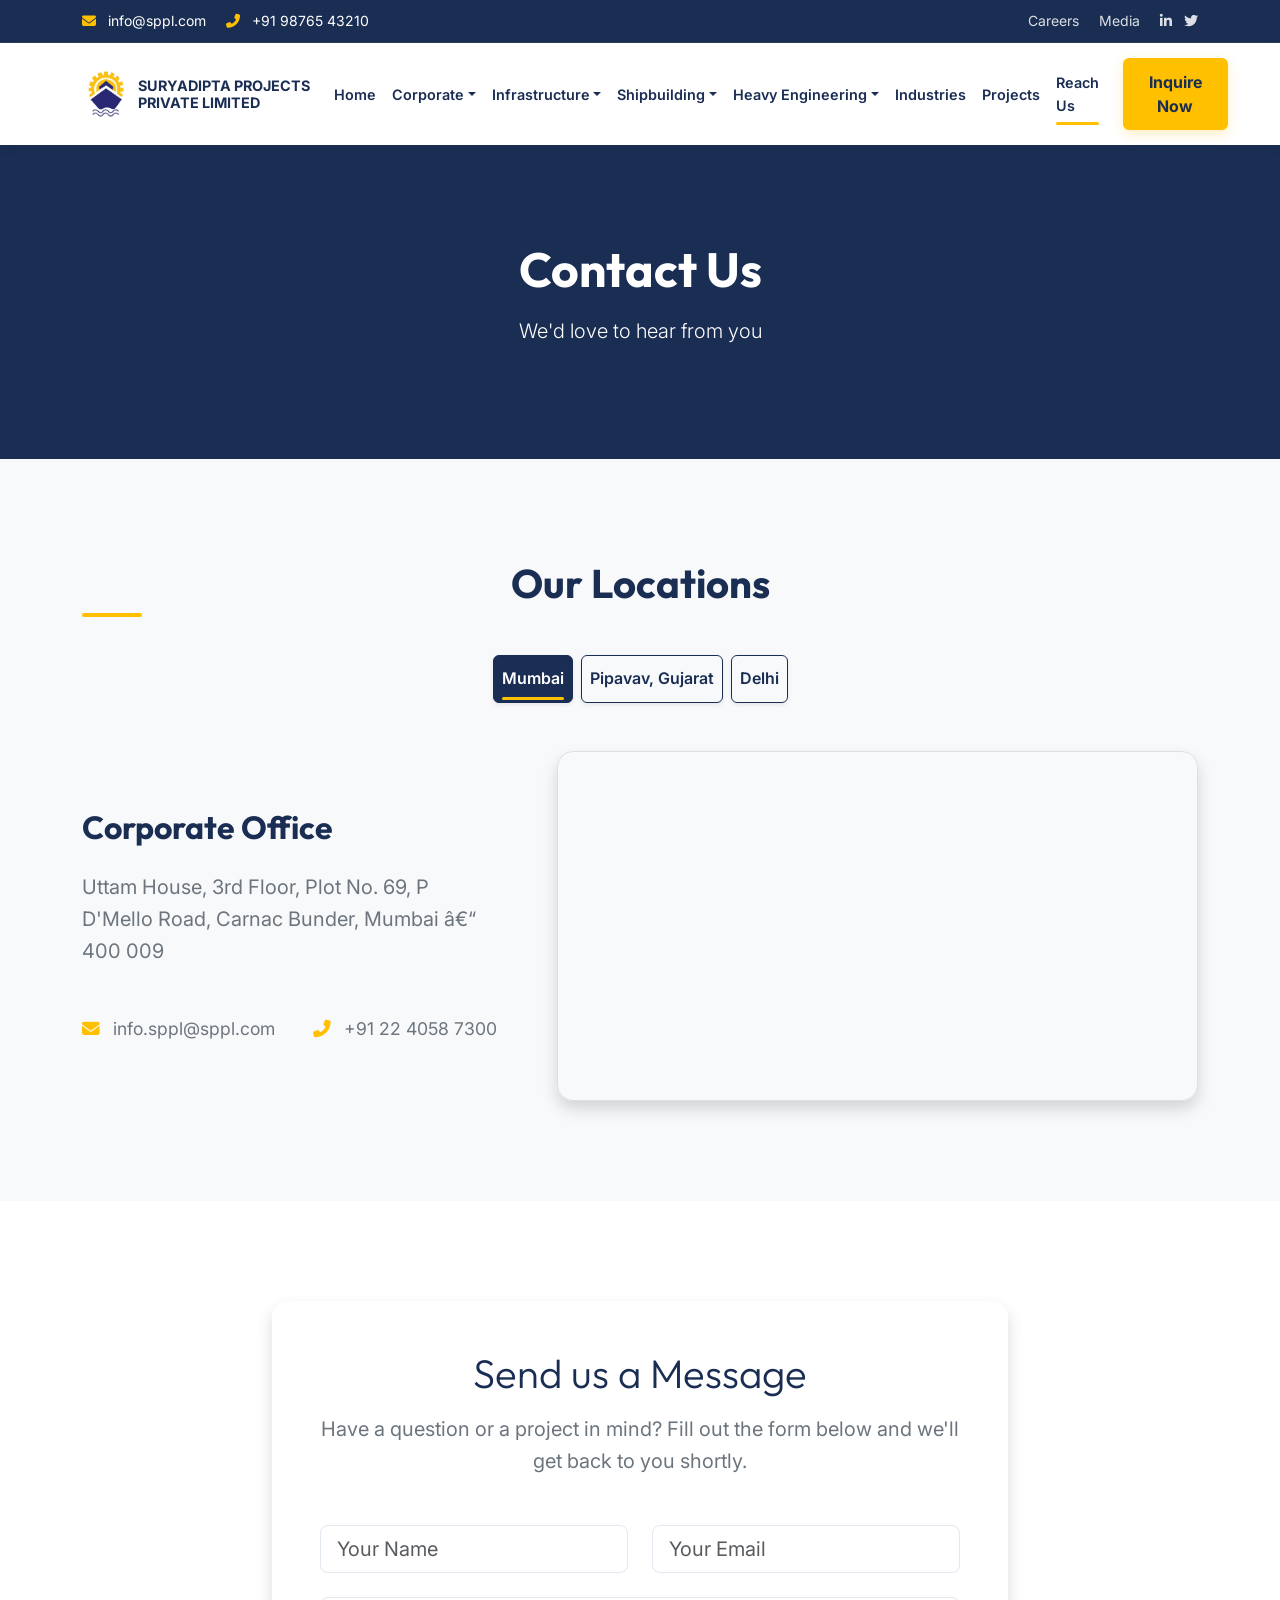
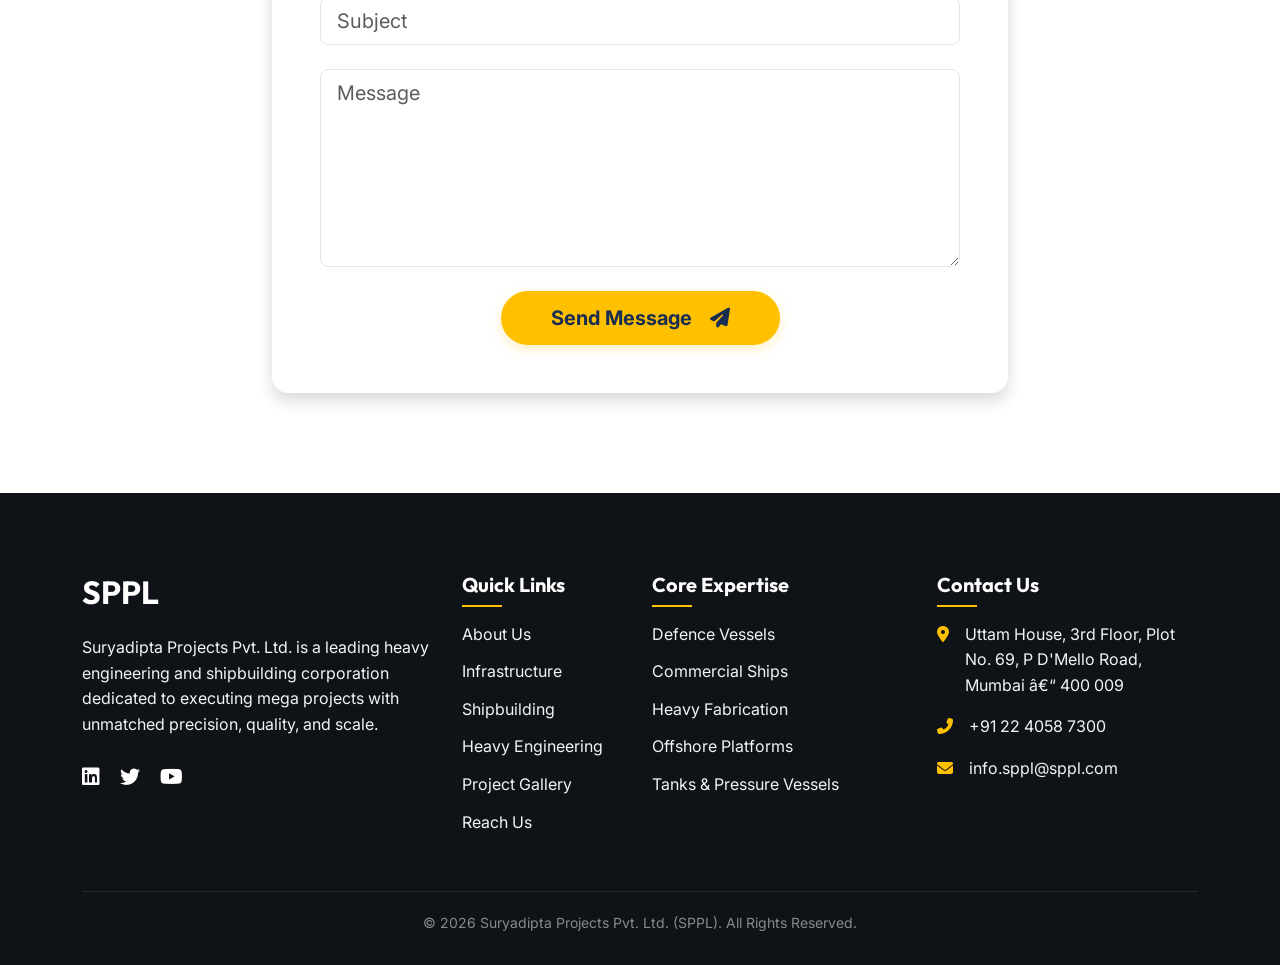
<file: contact.html>
﻿<!DOCTYPE html>
<html lang="en">
<head>
    <meta charset="UTF-8">
    <meta name="viewport" content="width=device-width, initial-scale=1.0">
    <meta name="description" content="Get in touch with SPPL for inquiries, project discussions, and support.">
    <title>Contact Us | SPPL</title>

    <link rel="preconnect" href="https://fonts.googleapis.com">
    <link rel="preconnect" href="https://fonts.gstatic.com" crossorigin>
    <link href="https://fonts.googleapis.com/css2?family=Inter:wght@300;400;500;600;700&family=Outfit:wght@400;500;600;700;800&display=swap" rel="stylesheet">
    <link href="https://cdn.jsdelivr.net/npm/bootstrap@5.3.2/dist/css/bootstrap.min.css" rel="stylesheet">
    <link rel="stylesheet" href="https://cdnjs.cloudflare.com/ajax/libs/font-awesome/6.4.2/css/all.min.css">
    <link href="https://unpkg.com/aos@2.3.1/dist/aos.css" rel="stylesheet">
    <link rel="stylesheet" href="css/style.css">

<style>
.nav-pills .nav-link.active, .nav-pills .show > .nav-link {
    background-color: var(--c-navy-blue) !important;
    color: var(--c-white) !important;
}
.nav-pills .nav-link {
    transition: all 0.3s ease;
}
.nav-pills .nav-link:hover {
    background-color: rgba(40, 40, 114, 0.1);
}
</style>
</head>
<body>

    <!-- Topbar -->
    <div class="header-top d-none d-lg-block">
        <div class="container">
            <div class="row align-items-center">
                <div class="col-md-6">
                    <span class="me-3"><i class="fas fa-envelope text-orange me-2"></i> info@sppl.com</span>
                    <span><i class="fas fa-phone-alt text-orange me-2"></i> +91 98765 43210</span>
                </div>
                <div class="col-md-6 text-end">
                    <a href="careers.html" class="me-3">Careers</a>
                    <a href="media.html" class="me-3">Media</a>
                    <a href="#"><i class="fab fa-linkedin-in"></i></a>
                    <a href="#" class="ms-2"><i class="fab fa-twitter"></i></a>
                </div>
            </div>
        </div>
    </div>
    <!-- Navigation -->
    <nav class="navbar navbar-expand-xl navbar-light sticky-top">
        <div class="container">
            <a class="navbar-brand d-flex align-items-center" href="index.html">
                <img src="images/logo/logo.webp" alt="SPPL Logo" height="40" class="me-2">
                <span class="navbar-brand-text">
                    <span class="d-block">Suryadipta Projects</span>
                    <span class="d-block">Private Limited</span>
                </span>
            </a>
            <button class="navbar-toggler" type="button" data-bs-toggle="collapse" data-bs-target="#navbarNav"
                aria-controls="navbarNav" aria-expanded="false" aria-label="Toggle navigation">
                <span class="navbar-toggler-icon"></span>
            </button>
            <div class="collapse navbar-collapse" id="navbarNav">
                <ul class="navbar-nav ms-auto mb-2 mb-lg-0 align-items-xl-center">
                    <li class="nav-item"><a class="nav-link " href="index.html">Home</a></li>

                    <!-- Corporate -->
                    <li class="nav-item dropdown">
                        <a class="nav-link dropdown-toggle " href="about.html" id="aboutDropdown" role="button"
                            data-bs-toggle="dropdown" aria-expanded="false">Corporate</a>
                        <ul class="dropdown-menu" aria-labelledby="aboutDropdown">
                            <li><a class="dropdown-item dropdown-overview" href="about.html"><i class="fas fa-building me-2"></i>About Overview</a></li>
                            <li><hr class="dropdown-divider my-1"></li>
                            <li><a class="dropdown-item" href="about.html#director-profile">Director Profile</a></li>
                            <li><a class="dropdown-item" href="about.html#sppl-journey">SPPL Journey</a></li>
                            <li><a class="dropdown-item" href="about.html#order-book">Current Order Book</a></li>
                            <li><hr class="dropdown-divider my-1"></li>
                            <li><a class="dropdown-item" href="clients.html">Our Clients</a></li>
                            <li><a class="dropdown-item" href="quality.html">Quality & Safety</a></li>
                            <li><a class="dropdown-item" href="media.html">Media Room</a></li>
                            <li><a class="dropdown-item" href="careers.html">Careers</a></li>
                        </ul>
                    </li>

                    <!-- Infrastructure -->
                    <li class="nav-item dropdown">
                        <a class="nav-link dropdown-toggle " href="infrastructure.html" id="infraDropdown" role="button"
                            data-bs-toggle="dropdown" aria-expanded="false">Infrastructure</a>
                        <ul class="dropdown-menu" aria-labelledby="infraDropdown">
                            <li><a class="dropdown-item dropdown-overview" href="infrastructure.html"><i class="fas fa-industry me-2"></i>Infra Overview</a></li>
                            <li><hr class="dropdown-divider my-1"></li>
                            <li><a class="dropdown-item" href="infrastructure.html#shipyard">Shipyard</a></li>
                            <li><a class="dropdown-item" href="infrastructure.html#heavy-fabrication-yard">Heavy Fabrication Yard</a></li>
                            <li><a class="dropdown-item" href="infrastructure.html#future-expansion">Future Expansion</a></li>
                        </ul>
                    </li>

                    <!-- Shipbuilding -->
                    <li class="nav-item dropdown">
                        <a class="nav-link dropdown-toggle " href="shipbuilding.html" id="shipbuildingDropdown"
                            role="button" data-bs-toggle="dropdown" aria-expanded="false">Shipbuilding</a>
                        <ul class="dropdown-menu" aria-labelledby="shipbuildingDropdown">
                            <li><a class="dropdown-item dropdown-overview" href="shipbuilding.html"><i class="fas fa-ship me-2"></i>Shipbuilding Overview</a></li>
                            <li><hr class="dropdown-divider my-1"></li>
                            <li><a class="dropdown-item" href="shipbuilding.html#defence">Defence Vessels</a></li>
                            <li><a class="dropdown-item" href="shipbuilding.html#commercial">Commercial Vessels</a></li>
                        </ul>
                    </li>

                    <!-- Heavy Engineering -->
                    <li class="nav-item dropdown">
                        <a class="nav-link dropdown-toggle " href="heavy-engineering.html" id="heavyEngDropdown"
                            role="button" data-bs-toggle="dropdown" aria-expanded="false">Heavy Engineering</a>
                        <ul class="dropdown-menu" aria-labelledby="heavyEngDropdown">
                            <li><a class="dropdown-item dropdown-overview" href="heavy-engineering.html"><i class="fas fa-cogs me-2"></i>Heavy Eng. Overview</a></li>
                            <li><hr class="dropdown-divider my-1"></li>
                            <li><a class="dropdown-item" href="heavy-engineering.html#heavy-fabrication">Heavy Fabrication</a></li>
                            <li><a class="dropdown-item" href="heavy-engineering.html#offshore-fabrication">Offshore Fabrication</a></li>
                            <li><a class="dropdown-item" href="heavy-engineering.html#tanks-vessels">Tanks &amp; Vessels</a></li>
                        </ul>
                    </li>

                    <li class="nav-item"><a class="nav-link " href="industries.html">Industries</a></li>
                    <li class="nav-item"><a class="nav-link " href="projects.html">Projects</a></li>
                    <li class="nav-item"><a class="nav-link active" href="contact.html">Reach Us</a></li>
                </ul>
                <a href="contact.html" class="btn btn-primary-custom ms-xl-3 d-none d-xl-inline-flex">Inquire Now</a>
                <div class="mobile-inquire-btn">
                    <a href="contact.html" class="btn btn-primary-custom w-100">Inquire Now <i class="fas fa-arrow-right ms-2"></i></a>
                </div>
            </div>
        </div>
    </nav>

    
    <section class="page-header bg-navy text-white text-center py-5" style="background-color: var(--c-navy-blue);">
        <div class="container py-5" data-aos="fade-up">
            <h1 class="display-4 fw-bold text-white">Contact Us</h1>
            <p class="lead">We'd love to hear from you</p>
        </div>
    </section>
        <!-- Our Locations Section -->
    <section class="section-padding bg-light">
        <div class="container">
            <h2 class="section-title text-center mb-5" data-aos="fade-up" style="display: block; width: 100%;">Our Locations</h2>
            
            <!-- Nav tabs -->
            <ul class="nav nav-pills justify-content-center flex-wrap gap-2 mb-5" id="locationTabs" role="tablist" data-aos="fade-up" data-aos-delay="100">
                <li class="nav-item" role="presentation">
                    <button class="nav-link active px-3 px-md-5 py-2 py-md-3 rounded shadow-sm" id="mumbai-tab" data-bs-toggle="pill" data-bs-target="#mumbai" type="button" role="tab" aria-controls="mumbai" aria-selected="true" style="font-weight: 600; font-size: 1rem; border: 1px solid var(--c-navy-blue);">Mumbai</button>
                </li>
                <li class="nav-item" role="presentation">
                    <button class="nav-link px-3 px-md-5 py-2 py-md-3 rounded shadow-sm" id="pipavav-tab" data-bs-toggle="pill" data-bs-target="#pipavav" type="button" role="tab" aria-controls="pipavav" aria-selected="false" style="font-weight: 600; font-size: 1rem; border: 1px solid var(--c-navy-blue); color: var(--c-navy-blue); background-color: transparent;">Pipavav, Gujarat</button>
                </li>
                <li class="nav-item" role="presentation">
                    <button class="nav-link px-3 px-md-5 py-2 py-md-3 rounded shadow-sm" id="delhi-tab" data-bs-toggle="pill" data-bs-target="#delhi" type="button" role="tab" aria-controls="delhi" aria-selected="false" style="font-weight: 600; font-size: 1rem; border: 1px solid var(--c-navy-blue); color: var(--c-navy-blue); background-color: transparent;">Delhi</button>
                </li>
            </ul>

            <!-- Tab panes -->
            <div class="tab-content" id="locationTabsContent" data-aos="fade-up" data-aos-delay="200">
                <!-- Mumbai -->
                <div class="tab-pane fade show active" id="mumbai" role="tabpanel" aria-labelledby="mumbai-tab">
                    <div class="row align-items-center">
                        <div class="col-lg-5 pe-lg-5 mb-4 mb-lg-0">
                            <h3 class="text-navy mb-4" style="font-size: 2rem;">Corporate Office</h3>
                            <p class="text-secondary mb-5" style="font-size: 1.25rem;">Uttam House, 3rd Floor, Plot No. 69, P D'Mello Road, Carnac Bunder, Mumbai â€“ 400 009</p>
                            <div class="d-flex flex-column flex-sm-row justify-content-between gap-2 text-secondary" style="font-size: 1.1rem;">
                                <div><i class="fas fa-envelope text-orange me-2"></i> info.sppl@sppl.com</div>
                                <div><i class="fas fa-phone-alt text-orange me-2"></i> +91 22 4058 7300</div>
                            </div>
                        </div>
                        <div class="col-lg-7">
                            <div class="rounded-4 overflow-hidden shadow" style="height: 350px; min-height: 280px; border: 1px solid rgba(0,0,0,0.1);">
                                <iframe src="https://www.google.com/maps/embed?pb=!1m18!1m12!1m3!1d3773.6826622437636!2d72.8368583!3d18.9453293!2m3!1f0!2f0!3f0!3m2!1i1024!2i768!4f13.1!3m3!1m2!1s0x3be7ce2420f171cb%3A0xc6c76e22f2b3ec19!2sCarnac%20Bunder%2C%20Mandvi%2C%20Mumbai%2C%20Maharashtra%20400009!5e0!3m2!1sen!2sin!4v1700000000000!5m2!1sen!2sin" width="100%" height="100%" style="border:0;" allowfullscreen="" loading="lazy" referrerpolicy="no-referrer-when-downgrade"></iframe>
                            </div>
                        </div>
                    </div>
                </div>

                <!-- Pipavav -->
                <div class="tab-pane fade" id="pipavav" role="tabpanel" aria-labelledby="pipavav-tab">
                    <div class="row align-items-center">
                        <div class="col-lg-5 pe-lg-5 mb-4 mb-lg-0">
                            <h3 class="text-navy mb-4" style="font-size: 2rem;">Shipyard &amp; Fabrication Facility</h3>
                            <p class="text-secondary mb-5" style="font-size: 1.25rem;">Pipavav Port, Post Ucchaiya Via Rajula, Dist. Amreli, Gujarat - 365 560</p>
                            <div class="d-flex flex-column flex-sm-row justify-content-between gap-2 text-secondary" style="font-size: 1.1rem;">
                                <div><i class="fas fa-envelope text-orange me-2"></i> pipavav@sppl.com</div>
                                <div><i class="fas fa-phone-alt text-orange me-2"></i> +91 2794 242 400</div>
                            </div>
                        </div>
                        <div class="col-lg-7">
                            <div class="rounded-4 overflow-hidden shadow" style="height: 350px; min-height: 280px; border: 1px solid rgba(0,0,0,0.1);">
                                <iframe src="https://www.google.com/maps/embed?pb=!1m18!1m12!1m3!1d3725.267332219468!2d71.5033488!3d20.9819194!2m3!1f0!2f0!3f0!3m2!1i1024!2i768!4f13.1!3m3!1m2!1s0x3be2e2b3b0b92ea9%3A0x6b8f3957f1234567!2sPipavav%20Port%2C%20Gujarat!5e0!3m2!1sen!2sin!4v1700000000000!5m2!1sen!2sin" width="100%" height="100%" style="border:0;" allowfullscreen="" loading="lazy" referrerpolicy="no-referrer-when-downgrade"></iframe>
                            </div>
                        </div>
                    </div>
                </div>

                <!-- Delhi -->
                <div class="tab-pane fade" id="delhi" role="tabpanel" aria-labelledby="delhi-tab">
                    <div class="row align-items-center">
                        <div class="col-lg-5 pe-lg-5 mb-4 mb-lg-0">
                            <h3 class="text-navy mb-4" style="font-size: 2rem;">Liaison Office</h3>
                            <p class="text-secondary mb-5" style="font-size: 1.25rem;">Unit No. 504, 5th Floor, World Trade Centre, Barakhamba Lane, New Delhi - 110 001</p>
                            <div class="d-flex flex-column flex-sm-row justify-content-between gap-2 text-secondary" style="font-size: 1.1rem;">
                                <div><i class="fas fa-envelope text-orange me-2"></i> delhi@sppl.com</div>
                                <div><i class="fas fa-phone-alt text-orange me-2"></i> +91 11 2341 5000</div>
                            </div>
                        </div>
                        <div class="col-lg-7">
                            <div class="rounded-4 overflow-hidden shadow" style="height: 350px; min-height: 280px; border: 1px solid rgba(0,0,0,0.1);">
                                <iframe src="https://www.google.com/maps/embed?pb=!1m18!1m12!1m3!1d3501.9961179659355!2d77.225576!3d28.6300185!2m3!1f0!2f0!3f0!3m2!1i1024!2i768!4f13.1!3m3!1m2!1s0x390cfd36a9e1e231%3A0x4a4e1d1f0a2e3a4!2sWorld%20Trade%20Centre%2C%20Barakhamba%20Rd%2C%20New%20Delhi%2C%20Delhi%20110001!5e0!3m2!1sen!2sin!4v1700000000000!5m2!1sen!2sin" width="100%" height="100%" style="border:0;" allowfullscreen="" loading="lazy" referrerpolicy="no-referrer-when-downgrade"></iframe>
                            </div>
                        </div>
                    </div>
                </div>
            </div>
        </div>
    </section>

    <!-- Contact Form Section -->
    <section class="section-padding">
        <div class="container">
            <div class="row justify-content-center">
                <div class="col-lg-8" data-aos="fade-up">
                    <div class="bg-white p-5 rounded-4 shadow">
                        <div class="text-center mb-5">
                            <h3 class="text-navy display-6 mb-3">Send us a Message</h3>
                            <p class="text-secondary fs-5">Have a question or a project in mind? Fill out the form below and we'll get back to you shortly.</p>
                        </div>
                        <form id="contactForm" novalidate>
                            <div class="row g-4">
                                <div class="col-md-6">
                                    <input type="text" id="contactName" class="form-control form-control-lg" placeholder="Your Name" required>
                                </div>
                                <div class="col-md-6">
                                    <input type="email" id="contactEmail" class="form-control form-control-lg" placeholder="Your Email" required>
                                </div>
                                <div class="col-12">
                                    <input type="text" id="contactSubject" class="form-control form-control-lg" placeholder="Subject" required>
                                </div>
                                <div class="col-12">
                                    <textarea id="contactMessage" class="form-control form-control-lg" rows="6" placeholder="Message" required></textarea>
                                </div>
                                <div class="col-12 text-center mt-4">
                                    <button type="submit" class="btn btn-primary-custom btn-lg px-5 rounded-pill">Send Message <i class="fas fa-paper-plane ms-2"></i></button>
                                </div>
                            </div>
                        </form>
                    </div>
                </div>
            </div>
        </div>
    </section>


    <!-- Footer -->
    <footer class="footer">
        <div class="container">
            <div class="row g-4">
                <div class="col-lg-4 col-md-6">
                    <h2 class="text-white m-0 mb-4 fw-bold">SPPL</h2>
                    <p style="color: var(--c-steel-grey-light);">Suryadipta Projects Pvt. Ltd. is a leading heavy
                        engineering and shipbuilding corporation dedicated to executing mega projects with unmatched
                        precision, quality, and scale.</p>
                    <div class="mt-4">
                        <a href="#" class="text-white me-3 fs-5" aria-label="LinkedIn"><i class="fab fa-linkedin"></i></a>
                        <a href="#" class="text-white me-3 fs-5" aria-label="Twitter"><i class="fab fa-twitter"></i></a>
                        <a href="#" class="text-white fs-5" aria-label="YouTube"><i class="fab fa-youtube"></i></a>
                    </div>
                </div>

                <div class="col-lg-2 col-md-6">
                    <h4 class="footer-heading">Quick Links</h4>
                    <ul class="footer-links">
                        <li><a href="about.html">About Us</a></li>
                        <li><a href="infrastructure.html">Infrastructure</a></li>
                        <li><a href="shipbuilding.html">Shipbuilding</a></li>
                        <li><a href="heavy-engineering.html">Heavy Engineering</a></li>
                        <li><a href="projects.html">Project Gallery</a></li>
                        <li><a href="contact.html">Reach Us</a></li>
                    </ul>
                </div>

                <div class="col-lg-3 col-md-6">
                    <h4 class="footer-heading">Core Expertise</h4>
                    <ul class="footer-links">
                        <li><a href="shipbuilding.html#defence">Defence Vessels</a></li>
                        <li><a href="shipbuilding.html#commercial">Commercial Ships</a></li>
                        <li><a href="heavy-engineering.html#heavy-fabrication">Heavy Fabrication</a></li>
                        <li><a href="heavy-engineering.html#offshore-fabrication">Offshore Platforms</a></li>
                        <li><a href="heavy-engineering.html#tanks-vessels">Tanks &amp; Pressure Vessels</a></li>
                    </ul>
                </div>

                <div class="col-lg-3 col-md-6">
                    <h4 class="footer-heading">Contact Us</h4>
                    <ul class="footer-links">
                        <li class="d-flex mb-3">
                            <i class="fas fa-map-marker-alt text-orange mt-1 me-3"></i>
                            <span style="color: var(--c-steel-grey-light);">Uttam House, 3rd Floor, Plot No. 69, P D'Mello Road, Mumbai â€“ 400 009</span>
                        </li>
                        <li class="d-flex mb-3">
                            <i class="fas fa-phone-alt text-orange mt-1 me-3"></i>
                            <span style="color: var(--c-steel-grey-light);">+91 22 4058 7300</span>
                        </li>
                        <li class="d-flex mb-3">
                            <i class="fas fa-envelope text-orange mt-1 me-3"></i>
                            <span style="color: var(--c-steel-grey-light);">info.sppl@sppl.com</span>
                        </li>
                    </ul>
                </div>
            </div>

            <div class="footer-bottom">
                <p class="mb-0">&copy; 2026 Suryadipta Projects Pvt. Ltd. (SPPL). All Rights Reserved.</p>
            </div>
        </div>
    </footer>

    <!-- Scroll to Top -->
    <div class="scroll-top" aria-label="Scroll to top">
        <i class="fas fa-chevron-up"></i>
    </div>

    <!-- Form Success Toast -->
    <div class="form-toast" id="formToast">
        <i class="fas fa-check-circle"></i> Message sent! We'll get back to you shortly.
    </div>

    <!-- Scripts -->
    <script src="https://cdn.jsdelivr.net/npm/bootstrap@5.3.2/dist/js/bootstrap.bundle.min.js"></script>
    <script src="https://unpkg.com/aos@2.3.1/dist/aos.js"></script>
    <script src="js/main.js"></script>
</body>
</html>
</file>
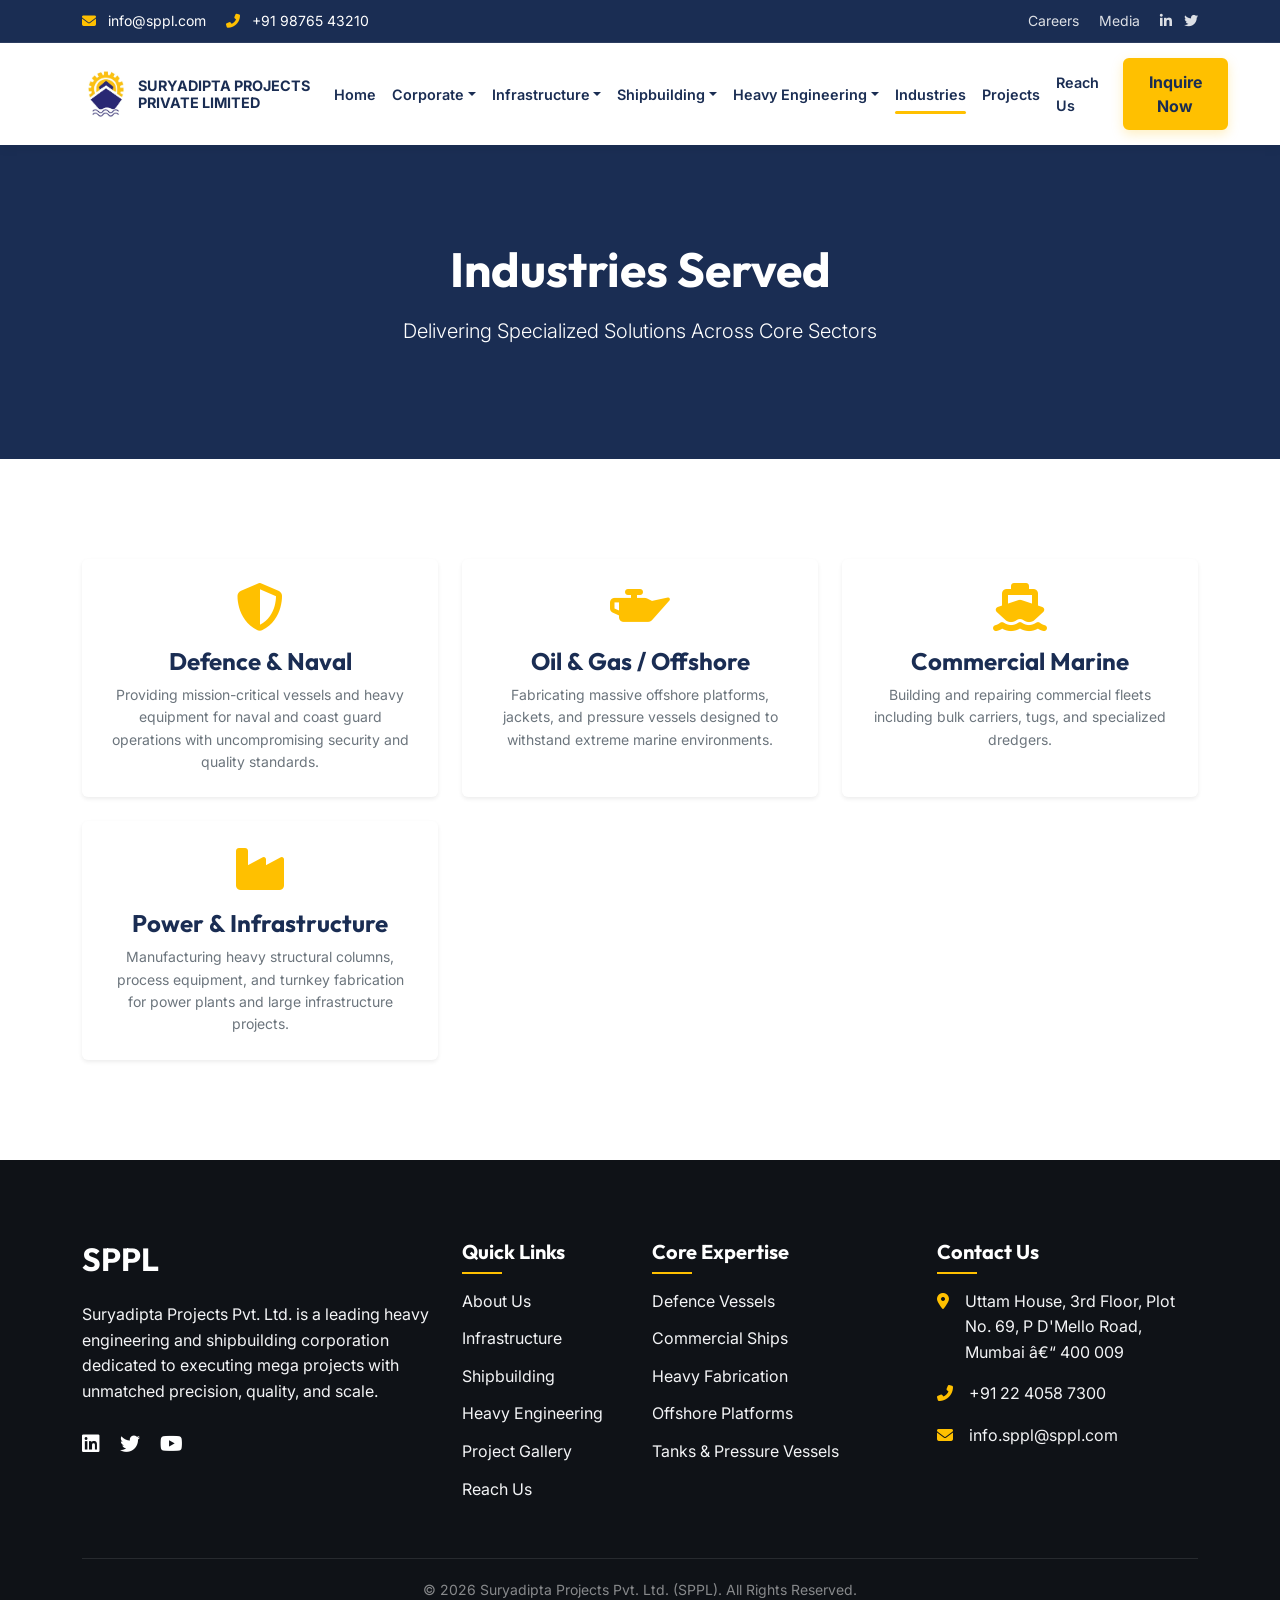
<file: industries.html>
﻿<!DOCTYPE html>
<html lang="en">
<head>
    <meta charset="UTF-8">
    <meta name="viewport" content="width=device-width, initial-scale=1.0">
    <meta name="description" content="Explore the diverse industries SPPL serves, including Defence, Marine, Offshore, and Infrastructure.">
    <title>Industries Served | SPPL</title>

    <link rel="preconnect" href="https://fonts.googleapis.com">
    <link rel="preconnect" href="https://fonts.gstatic.com" crossorigin>
    <link href="https://fonts.googleapis.com/css2?family=Inter:wght@300;400;500;600;700&family=Outfit:wght@400;500;600;700;800&display=swap" rel="stylesheet">
    <link href="https://cdn.jsdelivr.net/npm/bootstrap@5.3.2/dist/css/bootstrap.min.css" rel="stylesheet">
    <link rel="stylesheet" href="https://cdnjs.cloudflare.com/ajax/libs/font-awesome/6.4.2/css/all.min.css">
    <link href="https://unpkg.com/aos@2.3.1/dist/aos.css" rel="stylesheet">
    <link rel="stylesheet" href="css/style.css">
</head>
<body>

    <!-- Topbar -->
    <div class="header-top d-none d-lg-block">
        <div class="container">
            <div class="row align-items-center">
                <div class="col-md-6">
                    <span class="me-3"><i class="fas fa-envelope text-orange me-2"></i> info@sppl.com</span>
                    <span><i class="fas fa-phone-alt text-orange me-2"></i> +91 98765 43210</span>
                </div>
                <div class="col-md-6 text-end">
                    <a href="careers.html" class="me-3">Careers</a>
                    <a href="media.html" class="me-3">Media</a>
                    <a href="#"><i class="fab fa-linkedin-in"></i></a>
                    <a href="#" class="ms-2"><i class="fab fa-twitter"></i></a>
                </div>
            </div>
        </div>
    </div>
    <!-- Navigation -->
    <nav class="navbar navbar-expand-xl navbar-light sticky-top">
        <div class="container">
            <a class="navbar-brand d-flex align-items-center" href="index.html">
                <img src="images/logo/logo.webp" alt="SPPL Logo" height="40" class="me-2">
                <span class="navbar-brand-text">
                    <span class="d-block">Suryadipta Projects</span>
                    <span class="d-block">Private Limited</span>
                </span>
            </a>
            <button class="navbar-toggler" type="button" data-bs-toggle="collapse" data-bs-target="#navbarNav"
                aria-controls="navbarNav" aria-expanded="false" aria-label="Toggle navigation">
                <span class="navbar-toggler-icon"></span>
            </button>
            <div class="collapse navbar-collapse" id="navbarNav">
                <ul class="navbar-nav ms-auto mb-2 mb-lg-0 align-items-xl-center">
                    <li class="nav-item"><a class="nav-link " href="index.html">Home</a></li>

                    <!-- Corporate -->
                    <li class="nav-item dropdown">
                        <a class="nav-link dropdown-toggle " href="about.html" id="aboutDropdown" role="button"
                            data-bs-toggle="dropdown" aria-expanded="false">Corporate</a>
                        <ul class="dropdown-menu" aria-labelledby="aboutDropdown">
                            <li><a class="dropdown-item dropdown-overview" href="about.html"><i class="fas fa-building me-2"></i>About Overview</a></li>
                            <li><hr class="dropdown-divider my-1"></li>
                            <li><a class="dropdown-item" href="about.html#director-profile">Director Profile</a></li>
                            <li><a class="dropdown-item" href="about.html#sppl-journey">SPPL Journey</a></li>
                            <li><a class="dropdown-item" href="about.html#order-book">Current Order Book</a></li>
                            <li><hr class="dropdown-divider my-1"></li>
                            <li><a class="dropdown-item" href="clients.html">Our Clients</a></li>
                            <li><a class="dropdown-item" href="quality.html">Quality & Safety</a></li>
                            <li><a class="dropdown-item" href="media.html">Media Room</a></li>
                            <li><a class="dropdown-item" href="careers.html">Careers</a></li>
                        </ul>
                    </li>

                    <!-- Infrastructure -->
                    <li class="nav-item dropdown">
                        <a class="nav-link dropdown-toggle " href="infrastructure.html" id="infraDropdown" role="button"
                            data-bs-toggle="dropdown" aria-expanded="false">Infrastructure</a>
                        <ul class="dropdown-menu" aria-labelledby="infraDropdown">
                            <li><a class="dropdown-item dropdown-overview" href="infrastructure.html"><i class="fas fa-industry me-2"></i>Infra Overview</a></li>
                            <li><hr class="dropdown-divider my-1"></li>
                            <li><a class="dropdown-item" href="infrastructure.html#shipyard">Shipyard</a></li>
                            <li><a class="dropdown-item" href="infrastructure.html#heavy-fabrication-yard">Heavy Fabrication Yard</a></li>
                            <li><a class="dropdown-item" href="infrastructure.html#future-expansion">Future Expansion</a></li>
                        </ul>
                    </li>

                    <!-- Shipbuilding -->
                    <li class="nav-item dropdown">
                        <a class="nav-link dropdown-toggle " href="shipbuilding.html" id="shipbuildingDropdown"
                            role="button" data-bs-toggle="dropdown" aria-expanded="false">Shipbuilding</a>
                        <ul class="dropdown-menu" aria-labelledby="shipbuildingDropdown">
                            <li><a class="dropdown-item dropdown-overview" href="shipbuilding.html"><i class="fas fa-ship me-2"></i>Shipbuilding Overview</a></li>
                            <li><hr class="dropdown-divider my-1"></li>
                            <li><a class="dropdown-item" href="shipbuilding.html#defence">Defence Vessels</a></li>
                            <li><a class="dropdown-item" href="shipbuilding.html#commercial">Commercial Vessels</a></li>
                        </ul>
                    </li>

                    <!-- Heavy Engineering -->
                    <li class="nav-item dropdown">
                        <a class="nav-link dropdown-toggle " href="heavy-engineering.html" id="heavyEngDropdown"
                            role="button" data-bs-toggle="dropdown" aria-expanded="false">Heavy Engineering</a>
                        <ul class="dropdown-menu" aria-labelledby="heavyEngDropdown">
                            <li><a class="dropdown-item dropdown-overview" href="heavy-engineering.html"><i class="fas fa-cogs me-2"></i>Heavy Eng. Overview</a></li>
                            <li><hr class="dropdown-divider my-1"></li>
                            <li><a class="dropdown-item" href="heavy-engineering.html#heavy-fabrication">Heavy Fabrication</a></li>
                            <li><a class="dropdown-item" href="heavy-engineering.html#offshore-fabrication">Offshore Fabrication</a></li>
                            <li><a class="dropdown-item" href="heavy-engineering.html#tanks-vessels">Tanks &amp; Vessels</a></li>
                        </ul>
                    </li>

                    <li class="nav-item"><a class="nav-link active" href="industries.html">Industries</a></li>
                    <li class="nav-item"><a class="nav-link " href="projects.html">Projects</a></li>
                    <li class="nav-item"><a class="nav-link " href="contact.html">Reach Us</a></li>
                </ul>
                <a href="contact.html" class="btn btn-primary-custom ms-xl-3 d-none d-xl-inline-flex">Inquire Now</a>
                <div class="mobile-inquire-btn">
                    <a href="contact.html" class="btn btn-primary-custom w-100">Inquire Now <i class="fas fa-arrow-right ms-2"></i></a>
                </div>
            </div>
        </div>
    </nav>

    
    <section class="page-header bg-navy text-white text-center py-5" style="background-color: var(--c-navy-blue);">
        <div class="container py-5" data-aos="fade-up">
            <h1 class="display-4 fw-bold text-white">Industries Served</h1>
            <p class="lead">Delivering Specialized Solutions Across Core Sectors</p>
        </div>
    </section>
    <section class="section-padding">
        <div class="container">
            <div class="row g-4">
                <div class="col-md-4" data-aos="fade-up">
                    <div class="card border-0 shadow-sm h-100 p-4 text-center">
                        <i class="fas fa-shield-alt text-orange mb-3" style="font-size: 3rem;"></i>
                        <h4 class="card-title text-navy">Defence & Naval</h4>
                        <p class="card-text text-secondary small">Providing mission-critical vessels and heavy equipment for naval and coast guard operations with uncompromising security and quality standards.</p>
                    </div>
                </div>
                <div class="col-md-4" data-aos="fade-up" data-aos-delay="100">
                    <div class="card border-0 shadow-sm h-100 p-4 text-center">
                        <i class="fas fa-oil-can text-orange mb-3" style="font-size: 3rem;"></i>
                        <h4 class="card-title text-navy">Oil & Gas / Offshore</h4>
                        <p class="card-text text-secondary small">Fabricating massive offshore platforms, jackets, and pressure vessels designed to withstand extreme marine environments.</p>
                    </div>
                </div>
                <div class="col-md-4" data-aos="fade-up" data-aos-delay="200">
                    <div class="card border-0 shadow-sm h-100 p-4 text-center">
                        <i class="fas fa-ship text-orange mb-3" style="font-size: 3rem;"></i>
                        <h4 class="card-title text-navy">Commercial Marine</h4>
                        <p class="card-text text-secondary small">Building and repairing commercial fleets including bulk carriers, tugs, and specialized dredgers.</p>
                    </div>
                </div>
                <div class="col-md-4" data-aos="fade-up" data-aos-delay="300">
                    <div class="card border-0 shadow-sm h-100 p-4 text-center">
                        <i class="fas fa-industry text-orange mb-3" style="font-size: 3rem;"></i>
                        <h4 class="card-title text-navy">Power & Infrastructure</h4>
                        <p class="card-text text-secondary small">Manufacturing heavy structural columns, process equipment, and turnkey fabrication for power plants and large infrastructure projects.</p>
                    </div>
                </div>
            </div>
        </div>
    </section>

    <!-- Footer -->
    <footer class="footer">
        <div class="container">
            <div class="row g-4">
                <div class="col-lg-4 col-md-6">
                    <h2 class="text-white m-0 mb-4 fw-bold">SPPL</h2>
                    <p style="color: var(--c-steel-grey-light);">Suryadipta Projects Pvt. Ltd. is a leading heavy
                        engineering and shipbuilding corporation dedicated to executing mega projects with unmatched
                        precision, quality, and scale.</p>
                    <div class="mt-4">
                        <a href="#" class="text-white me-3 fs-5" aria-label="LinkedIn"><i class="fab fa-linkedin"></i></a>
                        <a href="#" class="text-white me-3 fs-5" aria-label="Twitter"><i class="fab fa-twitter"></i></a>
                        <a href="#" class="text-white fs-5" aria-label="YouTube"><i class="fab fa-youtube"></i></a>
                    </div>
                </div>

                <div class="col-lg-2 col-md-6">
                    <h4 class="footer-heading">Quick Links</h4>
                    <ul class="footer-links">
                        <li><a href="about.html">About Us</a></li>
                        <li><a href="infrastructure.html">Infrastructure</a></li>
                        <li><a href="shipbuilding.html">Shipbuilding</a></li>
                        <li><a href="heavy-engineering.html">Heavy Engineering</a></li>
                        <li><a href="projects.html">Project Gallery</a></li>
                        <li><a href="contact.html">Reach Us</a></li>
                    </ul>
                </div>

                <div class="col-lg-3 col-md-6">
                    <h4 class="footer-heading">Core Expertise</h4>
                    <ul class="footer-links">
                        <li><a href="shipbuilding.html#defence">Defence Vessels</a></li>
                        <li><a href="shipbuilding.html#commercial">Commercial Ships</a></li>
                        <li><a href="heavy-engineering.html#heavy-fabrication">Heavy Fabrication</a></li>
                        <li><a href="heavy-engineering.html#offshore-fabrication">Offshore Platforms</a></li>
                        <li><a href="heavy-engineering.html#tanks-vessels">Tanks &amp; Pressure Vessels</a></li>
                    </ul>
                </div>

                <div class="col-lg-3 col-md-6">
                    <h4 class="footer-heading">Contact Us</h4>
                    <ul class="footer-links">
                        <li class="d-flex mb-3">
                            <i class="fas fa-map-marker-alt text-orange mt-1 me-3"></i>
                            <span style="color: var(--c-steel-grey-light);">Uttam House, 3rd Floor, Plot No. 69, P D'Mello Road, Mumbai â€“ 400 009</span>
                        </li>
                        <li class="d-flex mb-3">
                            <i class="fas fa-phone-alt text-orange mt-1 me-3"></i>
                            <span style="color: var(--c-steel-grey-light);">+91 22 4058 7300</span>
                        </li>
                        <li class="d-flex mb-3">
                            <i class="fas fa-envelope text-orange mt-1 me-3"></i>
                            <span style="color: var(--c-steel-grey-light);">info.sppl@sppl.com</span>
                        </li>
                    </ul>
                </div>
            </div>

            <div class="footer-bottom">
                <p class="mb-0">&copy; 2026 Suryadipta Projects Pvt. Ltd. (SPPL). All Rights Reserved.</p>
            </div>
        </div>
    </footer>

    <!-- Scroll to Top -->
    <div class="scroll-top">
        <i class="fas fa-chevron-up"></i>
    </div>

    <!-- Scripts -->
    <script src="https://cdn.jsdelivr.net/npm/bootstrap@5.3.2/dist/js/bootstrap.bundle.min.js"></script>
    <script src="https://unpkg.com/aos@2.3.1/dist/aos.js"></script>
    <script src="js/main.js"></script>
</body>
</html>
</file>
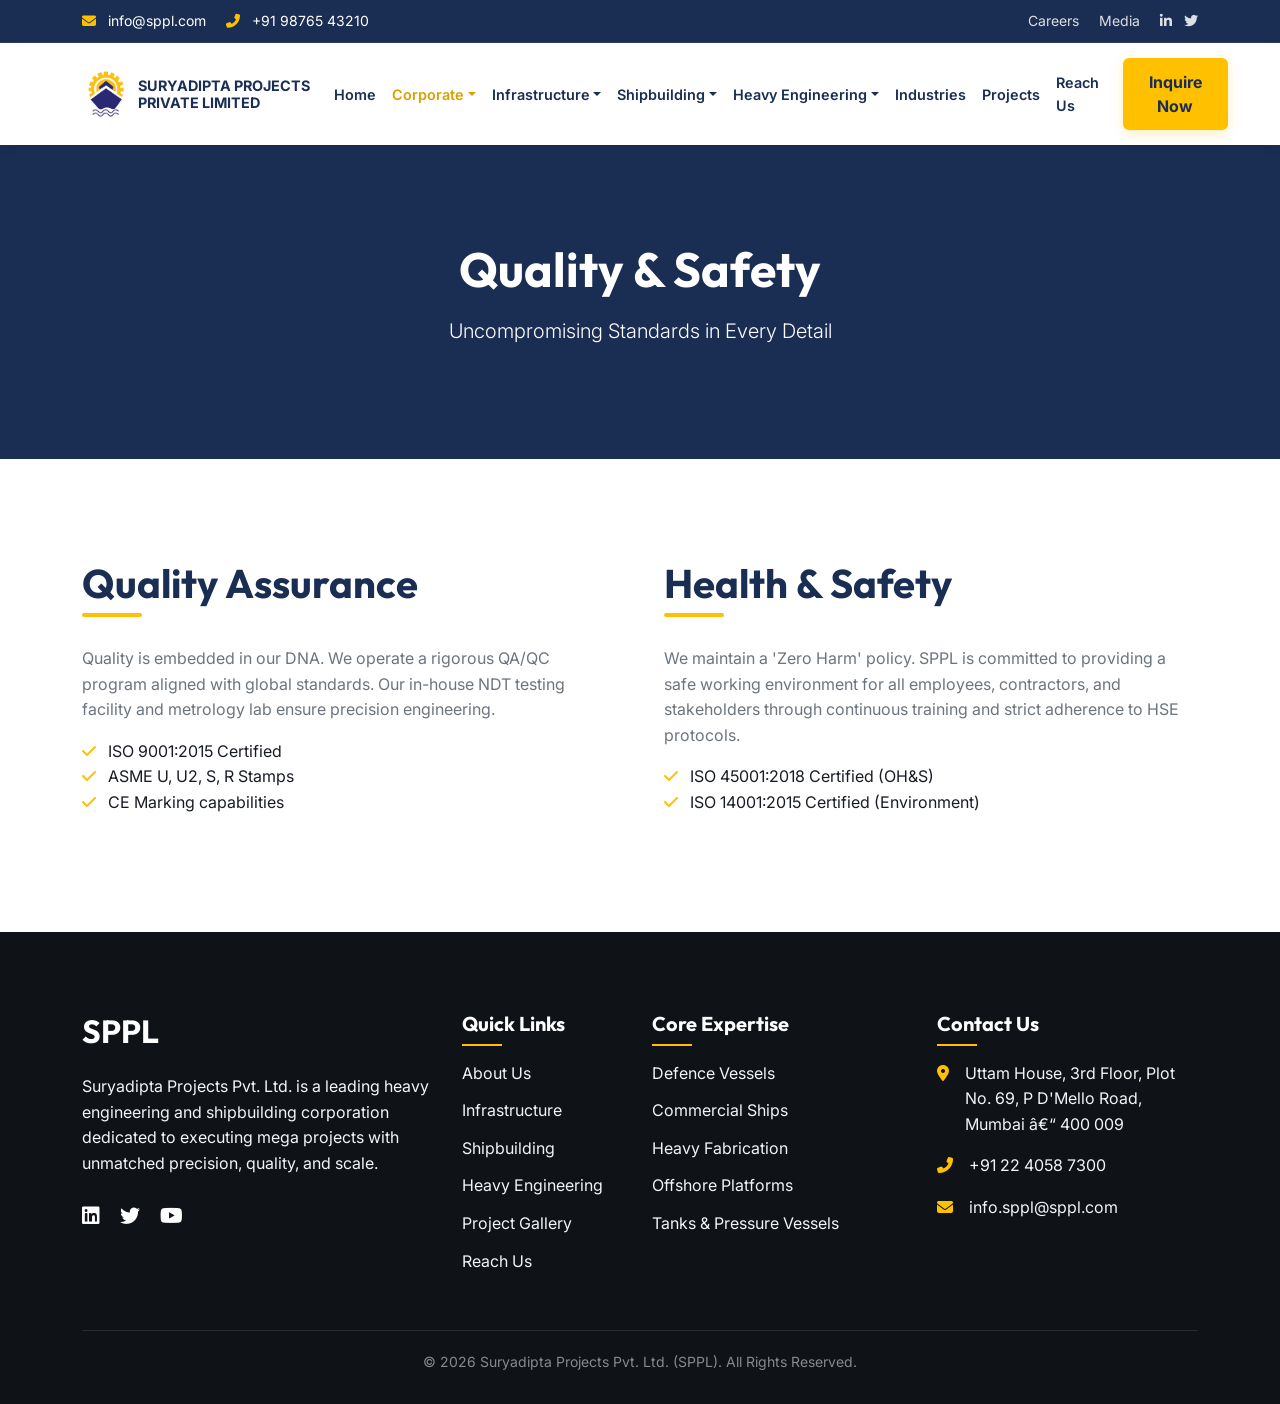
<file: quality.html>
﻿<!DOCTYPE html>
<html lang="en">
<head>
    <meta charset="UTF-8">
    <meta name="viewport" content="width=device-width, initial-scale=1.0">
    <meta name="description" content="Learn about our rigorous quality assurance and zero-harm safety culture.">
    <title>Quality & Safety | SPPL</title>

    <link rel="preconnect" href="https://fonts.googleapis.com">
    <link rel="preconnect" href="https://fonts.gstatic.com" crossorigin>
    <link href="https://fonts.googleapis.com/css2?family=Inter:wght@300;400;500;600;700&family=Outfit:wght@400;500;600;700;800&display=swap" rel="stylesheet">
    <link href="https://cdn.jsdelivr.net/npm/bootstrap@5.3.2/dist/css/bootstrap.min.css" rel="stylesheet">
    <link rel="stylesheet" href="https://cdnjs.cloudflare.com/ajax/libs/font-awesome/6.4.2/css/all.min.css">
    <link href="https://unpkg.com/aos@2.3.1/dist/aos.css" rel="stylesheet">
    <link rel="stylesheet" href="css/style.css">
</head>
<body>

    <!-- Topbar -->
    <div class="header-top d-none d-lg-block">
        <div class="container">
            <div class="row align-items-center">
                <div class="col-md-6">
                    <span class="me-3"><i class="fas fa-envelope text-orange me-2"></i> info@sppl.com</span>
                    <span><i class="fas fa-phone-alt text-orange me-2"></i> +91 98765 43210</span>
                </div>
                <div class="col-md-6 text-end">
                    <a href="careers.html" class="me-3">Careers</a>
                    <a href="media.html" class="me-3">Media</a>
                    <a href="#"><i class="fab fa-linkedin-in"></i></a>
                    <a href="#" class="ms-2"><i class="fab fa-twitter"></i></a>
                </div>
            </div>
        </div>
    </div>
    <!-- Navigation -->
    <nav class="navbar navbar-expand-xl navbar-light sticky-top">
        <div class="container">
            <a class="navbar-brand d-flex align-items-center" href="index.html">
                <img src="images/logo/logo.webp" alt="SPPL Logo" height="40" class="me-2">
                <span class="navbar-brand-text">
                    <span class="d-block">Suryadipta Projects</span>
                    <span class="d-block">Private Limited</span>
                </span>
            </a>
            <button class="navbar-toggler" type="button" data-bs-toggle="collapse" data-bs-target="#navbarNav"
                aria-controls="navbarNav" aria-expanded="false" aria-label="Toggle navigation">
                <span class="navbar-toggler-icon"></span>
            </button>
            <div class="collapse navbar-collapse" id="navbarNav">
                <ul class="navbar-nav ms-auto mb-2 mb-lg-0 align-items-xl-center">
                    <li class="nav-item"><a class="nav-link " href="index.html">Home</a></li>

                    <!-- Corporate -->
                    <li class="nav-item dropdown">
                        <a class="nav-link dropdown-toggle active" href="about.html" id="aboutDropdown" role="button"
                            data-bs-toggle="dropdown" aria-expanded="false">Corporate</a>
                        <ul class="dropdown-menu" aria-labelledby="aboutDropdown">
                            <li><a class="dropdown-item dropdown-overview" href="about.html"><i class="fas fa-building me-2"></i>About Overview</a></li>
                            <li><hr class="dropdown-divider my-1"></li>
                            <li><a class="dropdown-item" href="about.html#director-profile">Director Profile</a></li>
                            <li><a class="dropdown-item" href="about.html#sppl-journey">SPPL Journey</a></li>
                            <li><a class="dropdown-item" href="about.html#order-book">Current Order Book</a></li>
                            <li><hr class="dropdown-divider my-1"></li>
                            <li><a class="dropdown-item" href="clients.html">Our Clients</a></li>
                            <li><a class="dropdown-item" href="quality.html">Quality & Safety</a></li>
                            <li><a class="dropdown-item" href="media.html">Media Room</a></li>
                            <li><a class="dropdown-item" href="careers.html">Careers</a></li>
                        </ul>
                    </li>

                    <!-- Infrastructure -->
                    <li class="nav-item dropdown">
                        <a class="nav-link dropdown-toggle " href="infrastructure.html" id="infraDropdown" role="button"
                            data-bs-toggle="dropdown" aria-expanded="false">Infrastructure</a>
                        <ul class="dropdown-menu" aria-labelledby="infraDropdown">
                            <li><a class="dropdown-item dropdown-overview" href="infrastructure.html"><i class="fas fa-industry me-2"></i>Infra Overview</a></li>
                            <li><hr class="dropdown-divider my-1"></li>
                            <li><a class="dropdown-item" href="infrastructure.html#shipyard">Shipyard</a></li>
                            <li><a class="dropdown-item" href="infrastructure.html#heavy-fabrication-yard">Heavy Fabrication Yard</a></li>
                            <li><a class="dropdown-item" href="infrastructure.html#future-expansion">Future Expansion</a></li>
                        </ul>
                    </li>

                    <!-- Shipbuilding -->
                    <li class="nav-item dropdown">
                        <a class="nav-link dropdown-toggle " href="shipbuilding.html" id="shipbuildingDropdown"
                            role="button" data-bs-toggle="dropdown" aria-expanded="false">Shipbuilding</a>
                        <ul class="dropdown-menu" aria-labelledby="shipbuildingDropdown">
                            <li><a class="dropdown-item dropdown-overview" href="shipbuilding.html"><i class="fas fa-ship me-2"></i>Shipbuilding Overview</a></li>
                            <li><hr class="dropdown-divider my-1"></li>
                            <li><a class="dropdown-item" href="shipbuilding.html#defence">Defence Vessels</a></li>
                            <li><a class="dropdown-item" href="shipbuilding.html#commercial">Commercial Vessels</a></li>
                        </ul>
                    </li>

                    <!-- Heavy Engineering -->
                    <li class="nav-item dropdown">
                        <a class="nav-link dropdown-toggle " href="heavy-engineering.html" id="heavyEngDropdown"
                            role="button" data-bs-toggle="dropdown" aria-expanded="false">Heavy Engineering</a>
                        <ul class="dropdown-menu" aria-labelledby="heavyEngDropdown">
                            <li><a class="dropdown-item dropdown-overview" href="heavy-engineering.html"><i class="fas fa-cogs me-2"></i>Heavy Eng. Overview</a></li>
                            <li><hr class="dropdown-divider my-1"></li>
                            <li><a class="dropdown-item" href="heavy-engineering.html#heavy-fabrication">Heavy Fabrication</a></li>
                            <li><a class="dropdown-item" href="heavy-engineering.html#offshore-fabrication">Offshore Fabrication</a></li>
                            <li><a class="dropdown-item" href="heavy-engineering.html#tanks-vessels">Tanks &amp; Vessels</a></li>
                        </ul>
                    </li>

                    <li class="nav-item"><a class="nav-link " href="industries.html">Industries</a></li>
                    <li class="nav-item"><a class="nav-link " href="projects.html">Projects</a></li>
                    <li class="nav-item"><a class="nav-link " href="contact.html">Reach Us</a></li>
                </ul>
                <a href="contact.html" class="btn btn-primary-custom ms-xl-3 d-none d-xl-inline-flex">Inquire Now</a>
                <div class="mobile-inquire-btn">
                    <a href="contact.html" class="btn btn-primary-custom w-100">Inquire Now <i class="fas fa-arrow-right ms-2"></i></a>
                </div>
            </div>
        </div>
    </nav>

    
    <section class="page-header bg-navy text-white text-center py-5" style="background-color: var(--c-navy-blue);">
        <div class="container py-5" data-aos="fade-up">
            <h1 class="display-4 fw-bold text-white">Quality & Safety</h1>
            <p class="lead">Uncompromising Standards in Every Detail</p>
        </div>
    </section>
    <section class="section-padding">
        <div class="container">
            <div class="row g-5">
                <div class="col-md-6" data-aos="fade-right">
                    <h2 class="section-title">Quality Assurance</h2>
                    <p class="mt-4 text-secondary">Quality is embedded in our DNA. We operate a rigorous QA/QC program aligned with global standards. Our in-house NDT testing facility and metrology lab ensure precision engineering.</p>
                    <ul class="list-unstyled mt-3">
                        <li><i class="fas fa-check text-orange me-2"></i> ISO 9001:2015 Certified</li>
                        <li><i class="fas fa-check text-orange me-2"></i> ASME U, U2, S, R Stamps</li>
                        <li><i class="fas fa-check text-orange me-2"></i> CE Marking capabilities</li>
                    </ul>
                </div>
                <div class="col-md-6" data-aos="fade-left">
                    <h2 class="section-title">Health & Safety</h2>
                    <p class="mt-4 text-secondary">We maintain a 'Zero Harm' policy. SPPL is committed to providing a safe working environment for all employees, contractors, and stakeholders through continuous training and strict adherence to HSE protocols.</p>
                    <ul class="list-unstyled mt-3">
                        <li><i class="fas fa-check text-orange me-2"></i> ISO 45001:2018 Certified (OH&S)</li>
                        <li><i class="fas fa-check text-orange me-2"></i> ISO 14001:2015 Certified (Environment)</li>
                    </ul>
                </div>
            </div>
        </div>
    </section>

    <!-- Footer -->
    <footer class="footer">
        <div class="container">
            <div class="row g-4">
                <div class="col-lg-4 col-md-6">
                    <h2 class="text-white m-0 mb-4 fw-bold">SPPL</h2>
                    <p style="color: var(--c-steel-grey-light);">Suryadipta Projects Pvt. Ltd. is a leading heavy
                        engineering and shipbuilding corporation dedicated to executing mega projects with unmatched
                        precision, quality, and scale.</p>
                    <div class="mt-4">
                        <a href="#" class="text-white me-3 fs-5" aria-label="LinkedIn"><i class="fab fa-linkedin"></i></a>
                        <a href="#" class="text-white me-3 fs-5" aria-label="Twitter"><i class="fab fa-twitter"></i></a>
                        <a href="#" class="text-white fs-5" aria-label="YouTube"><i class="fab fa-youtube"></i></a>
                    </div>
                </div>

                <div class="col-lg-2 col-md-6">
                    <h4 class="footer-heading">Quick Links</h4>
                    <ul class="footer-links">
                        <li><a href="about.html">About Us</a></li>
                        <li><a href="infrastructure.html">Infrastructure</a></li>
                        <li><a href="shipbuilding.html">Shipbuilding</a></li>
                        <li><a href="heavy-engineering.html">Heavy Engineering</a></li>
                        <li><a href="projects.html">Project Gallery</a></li>
                        <li><a href="contact.html">Reach Us</a></li>
                    </ul>
                </div>

                <div class="col-lg-3 col-md-6">
                    <h4 class="footer-heading">Core Expertise</h4>
                    <ul class="footer-links">
                        <li><a href="shipbuilding.html#defence">Defence Vessels</a></li>
                        <li><a href="shipbuilding.html#commercial">Commercial Ships</a></li>
                        <li><a href="heavy-engineering.html#heavy-fabrication">Heavy Fabrication</a></li>
                        <li><a href="heavy-engineering.html#offshore-fabrication">Offshore Platforms</a></li>
                        <li><a href="heavy-engineering.html#tanks-vessels">Tanks &amp; Pressure Vessels</a></li>
                    </ul>
                </div>

                <div class="col-lg-3 col-md-6">
                    <h4 class="footer-heading">Contact Us</h4>
                    <ul class="footer-links">
                        <li class="d-flex mb-3">
                            <i class="fas fa-map-marker-alt text-orange mt-1 me-3"></i>
                            <span style="color: var(--c-steel-grey-light);">Uttam House, 3rd Floor, Plot No. 69, P D'Mello Road, Mumbai â€“ 400 009</span>
                        </li>
                        <li class="d-flex mb-3">
                            <i class="fas fa-phone-alt text-orange mt-1 me-3"></i>
                            <span style="color: var(--c-steel-grey-light);">+91 22 4058 7300</span>
                        </li>
                        <li class="d-flex mb-3">
                            <i class="fas fa-envelope text-orange mt-1 me-3"></i>
                            <span style="color: var(--c-steel-grey-light);">info.sppl@sppl.com</span>
                        </li>
                    </ul>
                </div>
            </div>

            <div class="footer-bottom">
                <p class="mb-0">&copy; 2026 Suryadipta Projects Pvt. Ltd. (SPPL). All Rights Reserved.</p>
            </div>
        </div>
    </footer>

    <!-- Scroll to Top -->
    <div class="scroll-top">
        <i class="fas fa-chevron-up"></i>
    </div>

    <!-- Scripts -->
    <script src="https://cdn.jsdelivr.net/npm/bootstrap@5.3.2/dist/js/bootstrap.bundle.min.js"></script>
    <script src="https://unpkg.com/aos@2.3.1/dist/aos.js"></script>
    <script src="js/main.js"></script>
</body>
</html>
</file>
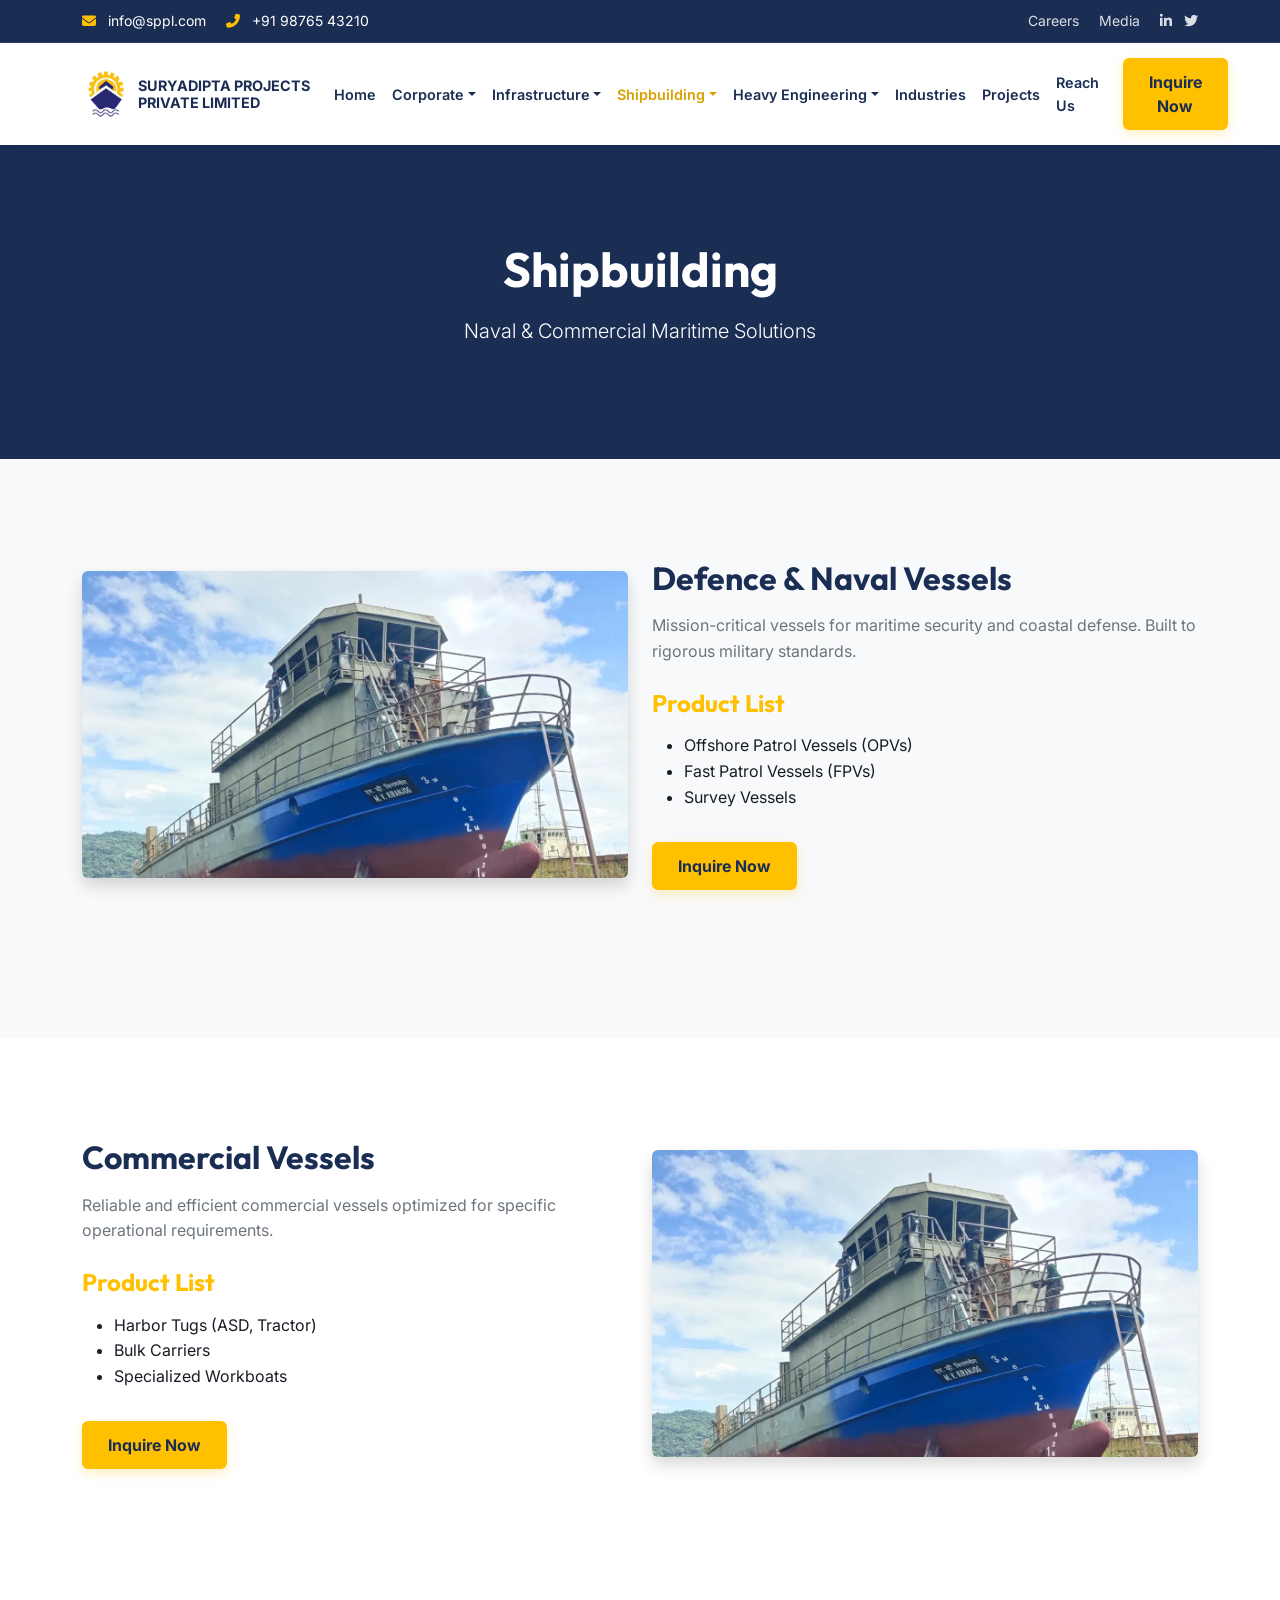
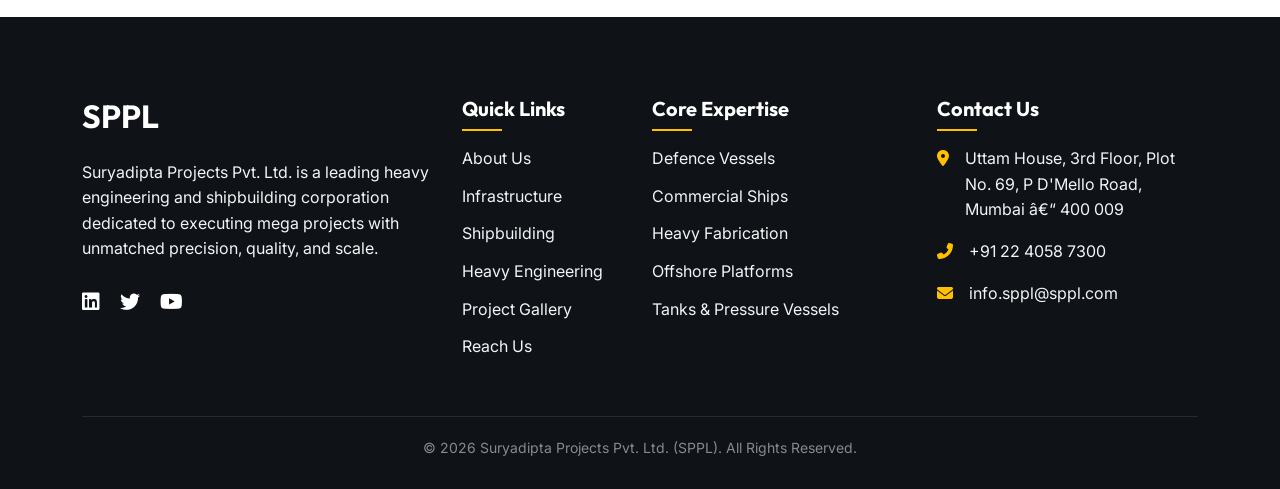
<file: shipbuilding.html>
﻿<!DOCTYPE html>
<html lang="en">

<head>
    <meta charset="UTF-8">
    <meta name="viewport" content="width=device-width, initial-scale=1.0">
    <meta name="description" content="SPPL Shipbuilding: Defence, Naval, and Commercial vessels.">
    <title>Shipbuilding | SPPL</title>

    <link rel="preconnect" href="https://fonts.googleapis.com">
    <link rel="preconnect" href="https://fonts.gstatic.com" crossorigin>
    <link
        href="https://fonts.googleapis.com/css2?family=Inter:wght@300;400;500;600;700&family=Outfit:wght@400;500;600;700;800&display=swap"
        rel="stylesheet">
    <link href="https://cdn.jsdelivr.net/npm/bootstrap@5.3.2/dist/css/bootstrap.min.css" rel="stylesheet">
    <link rel="stylesheet" href="https://cdnjs.cloudflare.com/ajax/libs/font-awesome/6.4.2/css/all.min.css">
    <link href="https://unpkg.com/aos@2.3.1/dist/aos.css" rel="stylesheet">
    <link rel="stylesheet" href="css/style.css">
</head>

<body>

    <!-- Topbar -->
    <div class="header-top d-none d-lg-block">
        <div class="container">
            <div class="row align-items-center">
                <div class="col-md-6">
                    <span class="me-3"><i class="fas fa-envelope text-orange me-2"></i> info@sppl.com</span>
                    <span><i class="fas fa-phone-alt text-orange me-2"></i> +91 98765 43210</span>
                </div>
                <div class="col-md-6 text-end">
                    <a href="careers.html" class="me-3">Careers</a>
                    <a href="media.html" class="me-3">Media</a>
                    <a href="#"><i class="fab fa-linkedin-in"></i></a>
                    <a href="#" class="ms-2"><i class="fab fa-twitter"></i></a>
                </div>
            </div>
        </div>
    </div>
    <!-- Navigation -->
    <nav class="navbar navbar-expand-xl navbar-light sticky-top">
        <div class="container">
            <a class="navbar-brand d-flex align-items-center" href="index.html">
                <img src="images/logo/logo.webp" alt="SPPL Logo" height="40" class="me-2">
                <span class="navbar-brand-text">
                    <span class="d-block">Suryadipta Projects</span>
                    <span class="d-block">Private Limited</span>
                </span>
            </a>
            <button class="navbar-toggler" type="button" data-bs-toggle="collapse" data-bs-target="#navbarNav"
                aria-controls="navbarNav" aria-expanded="false" aria-label="Toggle navigation">
                <span class="navbar-toggler-icon"></span>
            </button>
            <div class="collapse navbar-collapse" id="navbarNav">
                <ul class="navbar-nav ms-auto mb-2 mb-lg-0 align-items-xl-center">
                    <li class="nav-item"><a class="nav-link " href="index.html">Home</a></li>

                    <!-- Corporate -->
                    <li class="nav-item dropdown">
                        <a class="nav-link dropdown-toggle " href="about.html" id="aboutDropdown" role="button"
                            data-bs-toggle="dropdown" aria-expanded="false">Corporate</a>
                        <ul class="dropdown-menu" aria-labelledby="aboutDropdown">
                            <li><a class="dropdown-item dropdown-overview" href="about.html"><i
                                        class="fas fa-building me-2"></i>About Overview</a></li>
                            <li>
                                <hr class="dropdown-divider my-1">
                            </li>
                            <li><a class="dropdown-item" href="about.html#director-profile">Director Profile</a></li>
                            <li><a class="dropdown-item" href="about.html#sppl-journey">SPPL Journey</a></li>
                            <li><a class="dropdown-item" href="about.html#order-book">Current Order Book</a></li>
                            <li>
                                <hr class="dropdown-divider my-1">
                            </li>
                            <li><a class="dropdown-item" href="clients.html">Our Clients</a></li>
                            <li><a class="dropdown-item" href="quality.html">Quality & Safety</a></li>
                            <li><a class="dropdown-item" href="media.html">Media Room</a></li>
                            <li><a class="dropdown-item" href="careers.html">Careers</a></li>
                        </ul>
                    </li>

                    <!-- Infrastructure -->
                    <li class="nav-item dropdown">
                        <a class="nav-link dropdown-toggle " href="infrastructure.html" id="infraDropdown" role="button"
                            data-bs-toggle="dropdown" aria-expanded="false">Infrastructure</a>
                        <ul class="dropdown-menu" aria-labelledby="infraDropdown">
                            <li><a class="dropdown-item dropdown-overview" href="infrastructure.html"><i
                                        class="fas fa-industry me-2"></i>Infra Overview</a></li>
                            <li>
                                <hr class="dropdown-divider my-1">
                            </li>
                            <li><a class="dropdown-item" href="infrastructure.html#shipyard">Shipyard</a></li>
                            <li><a class="dropdown-item" href="infrastructure.html#heavy-fabrication-yard">Heavy
                                    Fabrication Yard</a></li>
                            <li><a class="dropdown-item" href="infrastructure.html#future-expansion">Future
                                    Expansion</a></li>
                        </ul>
                    </li>

                    <!-- Shipbuilding -->
                    <li class="nav-item dropdown">
                        <a class="nav-link dropdown-toggle active" href="shipbuilding.html" id="shipbuildingDropdown"
                            role="button" data-bs-toggle="dropdown" aria-expanded="false">Shipbuilding</a>
                        <ul class="dropdown-menu" aria-labelledby="shipbuildingDropdown">
                            <li><a class="dropdown-item dropdown-overview" href="shipbuilding.html"><i
                                        class="fas fa-ship me-2"></i>Shipbuilding Overview</a></li>
                            <li>
                                <hr class="dropdown-divider my-1">
                            </li>
                            <li><a class="dropdown-item" href="shipbuilding.html#defence">Defence Vessels</a></li>
                            <li><a class="dropdown-item" href="shipbuilding.html#commercial">Commercial Vessels</a></li>
                        </ul>
                    </li>

                    <!-- Heavy Engineering -->
                    <li class="nav-item dropdown">
                        <a class="nav-link dropdown-toggle " href="heavy-engineering.html" id="heavyEngDropdown"
                            role="button" data-bs-toggle="dropdown" aria-expanded="false">Heavy Engineering</a>
                        <ul class="dropdown-menu" aria-labelledby="heavyEngDropdown">
                            <li><a class="dropdown-item dropdown-overview" href="heavy-engineering.html"><i
                                        class="fas fa-cogs me-2"></i>Heavy Eng. Overview</a></li>
                            <li>
                                <hr class="dropdown-divider my-1">
                            </li>
                            <li><a class="dropdown-item" href="heavy-engineering.html#heavy-fabrication">Heavy
                                    Fabrication</a></li>
                            <li><a class="dropdown-item" href="heavy-engineering.html#offshore-fabrication">Offshore
                                    Fabrication</a></li>
                            <li><a class="dropdown-item" href="heavy-engineering.html#tanks-vessels">Tanks &amp;
                                    Vessels</a></li>
                        </ul>
                    </li>

                    <li class="nav-item"><a class="nav-link " href="industries.html">Industries</a></li>
                    <li class="nav-item"><a class="nav-link " href="projects.html">Projects</a></li>
                    <li class="nav-item"><a class="nav-link " href="contact.html">Reach Us</a></li>
                </ul>
                <a href="contact.html" class="btn btn-primary-custom ms-xl-3 d-none d-xl-inline-flex">Inquire Now</a>
                <div class="mobile-inquire-btn">
                    <a href="contact.html" class="btn btn-primary-custom w-100">Inquire Now <i
                            class="fas fa-arrow-right ms-2"></i></a>
                </div>
            </div>
        </div>
    </nav>


    <section class="page-header bg-navy text-white text-center py-5" style="background-color: var(--c-navy-blue);">
        <div class="container py-5" data-aos="fade-up">
            <h1 class="display-4 fw-bold text-white">Shipbuilding</h1>
            <p class="lead">Naval & Commercial Maritime Solutions</p>
        </div>
    </section>
    <section class="section-padding bg-light" id="defence">
        <div class="container">
            <div class="row align-items-center mb-5">
                <div class="col-lg-6" data-aos="fade-right">
                    <img src="images/index_page/capability_1.webp" alt="Defence Vessels"
                        class="img-fluid rounded shadow">
                </div>
                <div class="col-lg-6 mt-4 mt-lg-0" data-aos="fade-left">
                    <h2 class="text-navy">Defence & Naval Vessels</h2>
                    <p class="text-secondary">Mission-critical vessels for maritime security and coastal defense. Built
                        to rigorous military standards.</p>
                    <div id="defence-products" class="mt-4">
                        <h4 class="text-orange">Product List</h4>
                        <ul>
                            <li>Offshore Patrol Vessels (OPVs)</li>
                            <li>Fast Patrol Vessels (FPVs)</li>
                            <li>Survey Vessels</li>
                        </ul>
                    </div>
                    <a href="contact.html" class="btn btn-primary-custom mt-3">Inquire Now</a>
                </div>
            </div>
        </div>
    </section>
    <section class="section-padding" id="commercial">
        <div class="container">
            <div class="row align-items-center flex-row-reverse mb-5">
                <div class="col-lg-6" data-aos="fade-left">
                    <img src="images/index_page/capability_1.webp" alt="Commercial Vessels"
                        class="img-fluid rounded shadow">
                </div>
                <div class="col-lg-6 mt-4 mt-lg-0" data-aos="fade-right">
                    <h2 class="text-navy">Commercial Vessels</h2>
                    <p class="text-secondary">Reliable and efficient commercial vessels optimized for specific
                        operational requirements.</p>
                    <div id="commercial-products" class="mt-4">
                        <h4 class="text-orange">Product List</h4>
                        <ul>
                            <li>Harbor Tugs (ASD, Tractor)</li>
                            <li>Bulk Carriers</li>
                            <li>Specialized Workboats</li>
                        </ul>
                    </div>
                    <a href="contact.html" class="btn btn-primary-custom mt-3">Inquire Now</a>
                </div>
            </div>
        </div>
    </section>

    <!-- Footer -->
    <footer class="footer">
        <div class="container">
            <div class="row g-4">
                <div class="col-lg-4 col-md-6">
                    <h2 class="text-white m-0 mb-4 fw-bold">SPPL</h2>
                    <p style="color: var(--c-steel-grey-light);">Suryadipta Projects Pvt. Ltd. is a leading heavy
                        engineering and shipbuilding corporation dedicated to executing mega projects with unmatched
                        precision, quality, and scale.</p>
                    <div class="mt-4">
                        <a href="#" class="text-white me-3 fs-5" aria-label="LinkedIn"><i
                                class="fab fa-linkedin"></i></a>
                        <a href="#" class="text-white me-3 fs-5" aria-label="Twitter"><i class="fab fa-twitter"></i></a>
                        <a href="#" class="text-white fs-5" aria-label="YouTube"><i class="fab fa-youtube"></i></a>
                    </div>
                </div>

                <div class="col-lg-2 col-md-6">
                    <h4 class="footer-heading">Quick Links</h4>
                    <ul class="footer-links">
                        <li><a href="about.html">About Us</a></li>
                        <li><a href="infrastructure.html">Infrastructure</a></li>
                        <li><a href="shipbuilding.html">Shipbuilding</a></li>
                        <li><a href="heavy-engineering.html">Heavy Engineering</a></li>
                        <li><a href="projects.html">Project Gallery</a></li>
                        <li><a href="contact.html">Reach Us</a></li>
                    </ul>
                </div>

                <div class="col-lg-3 col-md-6">
                    <h4 class="footer-heading">Core Expertise</h4>
                    <ul class="footer-links">
                        <li><a href="shipbuilding.html#defence">Defence Vessels</a></li>
                        <li><a href="shipbuilding.html#commercial">Commercial Ships</a></li>
                        <li><a href="heavy-engineering.html#heavy-fabrication">Heavy Fabrication</a></li>
                        <li><a href="heavy-engineering.html#offshore-fabrication">Offshore Platforms</a></li>
                        <li><a href="heavy-engineering.html#tanks-vessels">Tanks &amp; Pressure Vessels</a></li>
                    </ul>
                </div>

                <div class="col-lg-3 col-md-6">
                    <h4 class="footer-heading">Contact Us</h4>
                    <ul class="footer-links">
                        <li class="d-flex mb-3">
                            <i class="fas fa-map-marker-alt text-orange mt-1 me-3"></i>
                            <span style="color: var(--c-steel-grey-light);">Uttam House, 3rd Floor, Plot No. 69, P
                                D'Mello Road, Mumbai â€“ 400 009</span>
                        </li>
                        <li class="d-flex mb-3">
                            <i class="fas fa-phone-alt text-orange mt-1 me-3"></i>
                            <span style="color: var(--c-steel-grey-light);">+91 22 4058 7300</span>
                        </li>
                        <li class="d-flex mb-3">
                            <i class="fas fa-envelope text-orange mt-1 me-3"></i>
                            <span style="color: var(--c-steel-grey-light);">info.sppl@sppl.com</span>
                        </li>
                    </ul>
                </div>
            </div>

            <div class="footer-bottom">
                <p class="mb-0">&copy; 2026 Suryadipta Projects Pvt. Ltd. (SPPL). All Rights Reserved.</p>
            </div>
        </div>
    </footer>

    <!-- Scroll to Top -->
    <div class="scroll-top">
        <i class="fas fa-chevron-up"></i>
    </div>

    <!-- Scripts -->
    <script src="https://cdn.jsdelivr.net/npm/bootstrap@5.3.2/dist/js/bootstrap.bundle.min.js"></script>
    <script src="https://unpkg.com/aos@2.3.1/dist/aos.js"></script>
    <script src="js/main.js"></script>
</body>

</html>
</file>
<file: css/style.css>
/* ==========================================================================
   SPPL - Enterprise Corporate Website Styles
   ========================================================================== */

/* --------------------------------------------------------------------------
   Variables & Theme
   -------------------------------------------------------------------------- */
:root {
  /* Color Palette - White & Golden Yellow Corporate Theme */
  --c-golden-yellow: #FFC000;
  --c-golden-yellow-dark: #D9A000;
  --c-golden-yellow-light: #FFF8E6;

  --c-navy-blue: #1a2d53;
  --c-navy-blue-dark: #0F1217;
  --c-steel-grey: #4B5563;
  --c-steel-grey-light: #F3F4F6;
  --c-industrial-orange: #FFC000;
  --c-industrial-orange-hover: #D9A000;
  --c-white: #ffffff;
  --c-bg-offwhite: #ffffff;
  --c-black: #000000;
  --c-bg-light: #F8FAFC;
  --c-text-primary: #181C24;
  --c-text-secondary: #4B5563;

  /* Typography */
  --font-primary: 'Inter', sans-serif;
  --font-heading: 'Outfit', sans-serif;

  /* Transitions & Shadows */
  --transition-base: all 0.3s ease-in-out;
  --shadow-sm: 0 4px 10px rgba(0, 0, 0, 0.05);
  --shadow-md: 0 10px 20px rgba(0, 0, 0, 0.08);
  --shadow-lg: 0 20px 30px rgba(0, 0, 0, 0.12);
}

/* --------------------------------------------------------------------------
   Base Styles
   -------------------------------------------------------------------------- */
html {
  scroll-behavior: smooth;
  font-size: 16px;
  overflow-x: hidden;
}

body {
  font-family: var(--font-primary);
  color: var(--c-text-primary);
  background-color: var(--c-bg-offwhite);
  line-height: 1.6;
  overflow-x: hidden;
  animation: pageFadeIn 0.4s ease-in-out;
}

@keyframes pageFadeIn {
  from { opacity: 0; transform: translateY(6px); }
  to   { opacity: 1; transform: translateY(0); }
}

/* Text Selection */
::selection {
  background-color: var(--c-golden-yellow);
  color: var(--c-navy-blue);
}

/* Anchor offset for sticky navbar */
section[id],
div[id] {
  scroll-margin-top: 80px;
}

h1,
h2,
h3,
h4,
h5,
h6 {
  font-family: var(--font-heading);
  font-weight: 700;
  color: var(--c-navy-blue);
  margin-bottom: 1rem;
}

a {
  color: var(--c-navy-blue);
  text-decoration: none;
  transition: var(--transition-base);
}

a:hover {
  color: var(--c-golden-yellow-dark);
}

img {
  max-width: 100%;
  height: auto;
  display: block;
}

/* --------------------------------------------------------------------------
   Typography Utility Classes
   -------------------------------------------------------------------------- */
.text-navy {
  color: var(--c-navy-blue) !important;
}

.text-orange,
.text-yellow,
.text-golden {
  color: var(--c-golden-yellow) !important;
}

.text-grey {
  color: var(--c-steel-grey) !important;
}

.bg-yellow,
.bg-golden {
  background-color: var(--c-golden-yellow) !important;
}

.bg-navy {
  background-color: var(--c-navy-blue) !important;
}

/* --------------------------------------------------------------------------
   Buttons
   -------------------------------------------------------------------------- */
.btn-primary-custom {
  background-color: var(--c-golden-yellow);
  color: var(--c-navy-blue);
  border: 2px solid var(--c-golden-yellow);
  padding: 10px 24px;
  font-weight: 700;
  border-radius: 6px;
  transition: var(--transition-base);
  display: inline-flex;
  align-items: center;
  gap: 10px;
  box-shadow: 0 4px 12px rgba(255, 192, 0, 0.25);
}

.btn-primary-custom:hover {
  background-color: var(--c-navy-blue);
  color: var(--c-golden-yellow);
  border-color: var(--c-navy-blue);
}

.btn-outline-custom {
  background-color: transparent;
  color: var(--c-navy-blue);
  border: 2px solid var(--c-navy-blue);
  padding: 10px 24px;
  font-weight: 700;
  border-radius: 6px;
  transition: var(--transition-base);
}

.btn-outline-custom:hover {
  background-color: var(--c-golden-yellow);
  color: var(--c-navy-blue);
  border-color: var(--c-golden-yellow);
}

/* --------------------------------------------------------------------------
   Header & Navigation
   -------------------------------------------------------------------------- */
.header-top {
  background-color: var(--c-navy-blue);
  color: var(--c-white);
  padding: 10px 0;
  font-size: 0.875rem;
  border-bottom: 1px solid rgba(255, 255, 255, 0.08);
}

.header-top a {
  color: rgba(255, 255, 255, 0.85);
}

.header-top a:hover {
  color: var(--c-golden-yellow);
}

.navbar {
  padding: 15px 0;
  background-color: var(--c-bg-offwhite);
  box-shadow: var(--shadow-sm);
  transition: var(--transition-base);
}

.navbar.sticky {
  position: fixed;
  top: 0;
  width: 100%;
  z-index: 1030;
  padding: 10px 0;
  box-shadow: 0 4px 20px rgba(0, 0, 0, 0.08);
}

.navbar-brand img {
  height: 48px;
  width: auto;
  object-fit: contain;
  flex-shrink: 0;
}

.navbar-brand {
  flex-shrink: 0;
}

.navbar-brand-text {
  color: var(--c-navy-blue);
  text-transform: uppercase;
  font-weight: 700;
  font-size: 0.9rem;
  line-height: 1.2;
}

.nav-link {
  color: var(--c-navy-blue) !important;
  font-weight: 600;
  font-size: 0.9rem;
  padding: 10px 8px !important;
  position: relative;
  transition: var(--transition-base);
}

/* Underline only on plain nav-links, NOT on dropdown toggles */
.nav-link:not(.dropdown-toggle)::before {
  content: '';
  position: absolute;
  width: 0;
  height: 3px;
  bottom: 2px;
  left: 8px;
  background-color: var(--c-golden-yellow);
  border-radius: 2px;
  transition: var(--transition-base);
}

.nav-link:not(.dropdown-toggle).active::before {
  width: calc(100% - 16px);
}

@media (hover: hover) {
  .nav-link:not(.dropdown-toggle):hover::before {
    width: calc(100% - 16px);
  }
}

/* Active dropdown toggle — use a subtle bottom border instead */
.nav-link.dropdown-toggle.active {
  color: var(--c-golden-yellow-dark) !important;
}

/* Dropdown Menu Enhancements */
.dropdown-menu {
  border: none;
  border-top: 4px solid var(--c-golden-yellow);
  box-shadow: 0 10px 30px rgba(0, 0, 0, 0.12);
  border-radius: 8px;
  padding: 10px 0;
}

.dropdown-item {
  font-weight: 500;
  color: var(--c-navy-blue);
  padding: 8px 20px;
  transition: var(--transition-base);
}

.dropdown-item:hover,
.dropdown-item:focus {
  background-color: var(--c-golden-yellow-light);
  color: var(--c-navy-blue);
  padding-left: 24px;
}

/* Overview link at top of each dropdown — visually distinct */
.dropdown-item.dropdown-overview {
  color: var(--c-navy-blue);
  font-weight: 700;
  font-size: 0.875rem;
  letter-spacing: 0.02em;
  background-color: var(--c-golden-yellow-light);
  border-radius: 4px;
  margin: 4px 8px;
  padding: 7px 12px;
  width: calc(100% - 16px);
}

.dropdown-item.dropdown-overview i {
  color: var(--c-golden-yellow-dark);
}

.dropdown-item.dropdown-overview:hover {
  background-color: var(--c-golden-yellow);
  color: var(--c-navy-blue);
  padding-left: 12px;
}

.dropdown-divider {
  border-color: rgba(0,0,0,0.06);
}

@media (min-width: 1200px) {
  .navbar-nav .dropdown:hover>.dropdown-menu {
    display: block;
    margin-top: 0;
    animation: fadeIn 0.2s ease-in-out;
  }
}

@keyframes fadeIn {
  from {
    opacity: 0;
    transform: translateY(6px);
  }

  to {
    opacity: 1;
    transform: translateY(0);
  }
}

/* --------------------------------------------------------------------------
   Hero Section
   -------------------------------------------------------------------------- */
.hero-section {
  position: relative;
  height: 100vh;
  min-height: 600px;
  display: flex;
  align-items: center;
  background-color: var(--c-navy-blue);
  color: var(--c-white);
  overflow: hidden;
}

.hero-bg {
  position: absolute;
  top: 0;
  left: 0;
  width: 100%;
  height: 100%;
  object-fit: cover;
  opacity: 0.4;
  z-index: 1;
}

.hero-content {
  position: relative;
  z-index: 2;
}

.hero-title {
  font-size: 4rem;
  font-weight: 800;
  color: var(--c-white);
  margin-bottom: 20px;
}

.hero-subtitle {
  font-size: 1.25rem;
  font-weight: 400;
  margin-bottom: 30px;
  max-width: 600px;
  color: rgba(255,255,255,0.85);
}

/* --------------------------------------------------------------------------
   Sections General
   -------------------------------------------------------------------------- */
.section-padding {
  padding: 100px 0;
}

.section-title {
  font-size: 2.5rem;
  margin-bottom: 15px;
  position: relative;
  display: inline-block;
}

.section-title::after {
  content: '';
  position: absolute;
  left: 0;
  bottom: -10px;
  width: 60px;
  height: 4px;
  background-color: var(--c-industrial-orange);
  border-radius: 2px;
}

.text-center .section-title::after {
  left: 50%;
  transform: translateX(-50%);
}

.section-subtitle {
  font-size: 1.125rem;
  color: var(--c-steel-grey);
  margin-bottom: 50px;
}

/* Page Header */
.page-header {
  padding: 60px 0;
}

.page-header .display-4 {
  font-size: 3rem;
}

/* --------------------------------------------------------------------------
   Features / Capabilities Cards
   -------------------------------------------------------------------------- */
.capability-card {
  background: var(--c-bg-offwhite);
  border-radius: 8px;
  overflow: hidden;
  box-shadow: var(--shadow-sm);
  transition: var(--transition-base);
  height: 100%;
  position: relative;
}

@media (hover: hover) {
  .capability-card:hover {
    box-shadow: var(--shadow-lg);
    transform: translateY(-5px);
  }
}

.capability-img {
  height: 250px;
  overflow: hidden;
}

.capability-img img {
  width: 100%;
  height: 100%;
  object-fit: cover;
  transition: transform 0.5s ease;
}

@media (hover: hover) {
  .capability-card:hover .capability-img img {
    transform: scale(1.1);
  }
}

.capability-body {
  padding: 30px;
}

.capability-title {
  font-size: 1.5rem;
  margin-bottom: 15px;
}

/* --------------------------------------------------------------------------
   Statistics Section
   -------------------------------------------------------------------------- */
.stats-section {
  background-color: var(--c-navy-blue);
  color: var(--c-white);
  padding: 80px 0;
}

.stat-item h3 {
  font-size: 3.5rem;
  color: var(--c-industrial-orange);
  margin-bottom: 10px;
}

.stat-item p {
  font-size: 1.125rem;
  font-weight: 500;
}

/* --------------------------------------------------------------------------
   Form Controls
   -------------------------------------------------------------------------- */
.form-control {
  border-radius: 8px;
  border: 1.5px solid #e2e8f0;
  transition: border-color 0.2s ease, box-shadow 0.2s ease;
}

.form-control:focus {
  border-color: var(--c-golden-yellow);
  box-shadow: 0 0 0 3px rgba(255, 192, 0, 0.2);
  outline: none;
}

/* --------------------------------------------------------------------------
   Footer
   -------------------------------------------------------------------------- */
.footer {
  background-color: var(--c-navy-blue-dark);
  color: var(--c-white);
  padding: 80px 0 30px;
}

/* Mobile Inquire Button inside collapsed navbar */
.mobile-inquire-btn {
  display: none;
}

@media (max-width: 1199.98px) {
  .mobile-inquire-btn {
    display: block;
    margin-top: 15px;
    padding-bottom: 10px;
  }
}

.footer-logo {
  height: 60px;
  margin-bottom: 20px;
  filter: brightness(0) invert(1);
}

.footer-heading {
  color: var(--c-white);
  font-size: 1.25rem;
  margin-bottom: 25px;
  position: relative;
}

.footer-heading::after {
  content: '';
  position: absolute;
  left: 0;
  bottom: -10px;
  width: 40px;
  height: 2px;
  background-color: var(--c-industrial-orange);
}

.footer-links {
  list-style: none;
  padding: 0;
}

.footer-links li {
  margin-bottom: 12px;
}

.footer-links a {
  color: var(--c-steel-grey-light);
  transition: var(--transition-base);
}

.footer-links a:hover {
  color: var(--c-industrial-orange);
  padding-left: 5px;
}

.footer-bottom {
  border-top: 1px solid rgba(255, 255, 255, 0.1);
  padding-top: 20px;
  margin-top: 40px;
  text-align: center;
  font-size: 0.875rem;
  color: rgba(255,255,255,0.5);
}

/* --------------------------------------------------------------------------
   Scroll to Top
   -------------------------------------------------------------------------- */
.scroll-top {
  position: fixed;
  bottom: 30px;
  right: 30px;
  width: 50px;
  height: 50px;
  background-color: var(--c-industrial-orange);
  color: var(--c-navy-blue);
  border-radius: 50%;
  display: flex;
  align-items: center;
  justify-content: center;
  font-size: 1.25rem;
  box-shadow: var(--shadow-md);
  cursor: pointer;
  opacity: 0;
  visibility: hidden;
  transition: var(--transition-base);
  z-index: 999;
}

.scroll-top.show {
  opacity: 1;
  visibility: visible;
}

.scroll-top:hover {
  background-color: var(--c-navy-blue);
  color: var(--c-golden-yellow);
}

/* --------------------------------------------------------------------------
   Timeline (SPPL Journey)
   -------------------------------------------------------------------------- */
/* Desktop: single horizontal rule */
.timeline-row {
  position: relative;
}

.timeline-row::before {
  content: '';
  display: none;
}

@media (min-width: 768px) {
  .timeline-row::before {
    content: '';
    display: block;
    position: absolute;
    /* 1.5rem for pt-4 on the row + 24px (half of 50px circle minus 1px for half of 2px line height) */
    top: calc(1.5rem + 24px);
    /* align from center of first col to center of last col */
    left: calc(12.5% + 25px);
    right: calc(12.5% + 25px);
    height: 2px;
    background-color: rgba(255, 255, 255, 0.15);
    z-index: 1;
  }
}

/* Mobile: vertical connector between items */
.timeline-col {
  position: relative;
  z-index: 2;
}

@media (max-width: 767.98px) {
  .timeline-col:not(:last-child)::after {
    content: '';
    display: block;
    width: 2px;
    height: 40px;
    background-color: rgba(255, 255, 255, 0.15);
    margin: 0 auto;
  }
}

/* --------------------------------------------------------------------------
   Gallery / Director Cards
   -------------------------------------------------------------------------- */
.gallery-item {
  cursor: pointer;
  transition: transform 0.3s ease, box-shadow 0.3s ease;
}

@media (hover: hover) {
  .gallery-item:hover {
    transform: translateY(-4px);
    box-shadow: 0 12px 30px rgba(0, 0, 0, 0.12) !important;
  }
}

.gallery-item img:hover {
  transform: none; /* prevent double-transform; parent handles it */
}

/* Director circular images — responsive sizing */
.director-avatar {
  width: 160px;
  height: 160px;
  object-fit: cover;
  border-radius: 50%;
  border: 3px solid var(--c-golden-yellow-light);
}

@media (max-width: 575.98px) {
  .director-avatar {
    width: 120px;
    height: 120px;
  }
}

/* --------------------------------------------------------------------------
   Multi-level Dropdown
   -------------------------------------------------------------------------- */
.dropdown-submenu {
  position: relative;
}

.dropdown-submenu>.dropdown-toggle {
  padding-right: 35px; /* ensure text doesn't overlap arrow */
}

.dropdown-submenu>.dropdown-menu {
  top: 0;
  left: 100%;
  margin-top: -5px;
  margin-left: 0;
  border-radius: 8px;
}

@media (min-width: 1200px) {
  .dropdown-submenu>.dropdown-menu {
    border-top: none;
    border-left: 4px solid var(--c-golden-yellow);
  }

  .dropdown-submenu:hover>.dropdown-menu {
    display: block;
  }

  .dropdown-submenu>.dropdown-toggle::after {
    transform: rotate(-90deg);
    position: absolute;
    right: 15px;
    top: 50%;
    margin-top: -2px;
  }
}

@media (max-width: 1199px) {
  .dropdown-submenu>.dropdown-menu {
    margin-left: 1rem;
    border: none;
    border-left: 2px solid var(--c-golden-yellow);
    box-shadow: none;
    padding-top: 0;
  }
}

/* --------------------------------------------------------------------------
   Responsive — Large tablet
   -------------------------------------------------------------------------- */
@media (max-width: 1199.98px) {
  .navbar-collapse {
    max-height: 80vh;
    overflow-y: auto;
    padding: 10px 0;
  }

  .navbar .dropdown-menu {
    border-top: none;
    box-shadow: none;
    padding-left: 15px;
  }
}

/* --------------------------------------------------------------------------
   Responsive — Tablet
   -------------------------------------------------------------------------- */
@media (max-width: 991.98px) {
  .hero-title {
    font-size: 2.5rem;
  }

  .section-padding {
    padding: 60px 0;
  }

  .section-title {
    font-size: 2rem;
  }

  .stat-item h3 {
    font-size: 2.5rem;
  }

  .page-header .display-4 {
    font-size: 2.25rem;
  }

  .footer {
    padding: 50px 0 25px;
  }

  .capability-img {
    height: 200px;
  }
}

/* --------------------------------------------------------------------------
   Responsive — Mobile (md)
   -------------------------------------------------------------------------- */
@media (max-width: 767.98px) {
  .stat-item h3 {
    font-size: 2rem;
  }

  .section-padding {
    padding: 50px 0;
  }

  .page-header .display-4 {
    font-size: 1.75rem;
  }

  .page-header .lead {
    font-size: 1rem;
  }

  .footer-heading {
    margin-top: 10px;
  }

  /* Modal director image full width on mobile */
  .modal .col-md-5 img {
    min-height: 250px !important;
    border-radius: 20px 20px 0 0 !important;
  }
}

/* --------------------------------------------------------------------------
   Responsive — Mobile (sm)
   -------------------------------------------------------------------------- */
@media (max-width: 575.98px) {
  .hero-title {
    font-size: 1.85rem;
  }

  .hero-subtitle {
    font-size: 1rem;
  }

  .section-padding {
    padding: 40px 0;
  }

  .section-title {
    font-size: 1.75rem;
  }

  .stat-item h3 {
    font-size: 1.75rem;
  }

  .stat-item p {
    font-size: 0.875rem;
  }

  .btn-primary-custom,
  .btn-outline-custom {
    padding: 8px 18px;
    font-size: 0.875rem;
  }

  .capability-body {
    padding: 20px;
  }

  .capability-img {
    height: 180px;
  }

  .footer {
    padding: 40px 0 20px;
    text-align: center;
  }

  .footer-heading::after {
    left: 50%;
    transform: translateX(-50%);
  }

  .footer-links {
    text-align: center;
  }

  .footer .d-flex.mb-3 {
    justify-content: center;
  }

  .footer .mt-4 {
    text-align: center;
  }
}

/* --------------------------------------------------------------------------
   Focus & Accessibility
   -------------------------------------------------------------------------- */
.nav-link:focus-visible,
.btn:focus-visible,
.dropdown-item:focus-visible,
.form-control:focus-visible {
  outline: 2px solid var(--c-golden-yellow);
  outline-offset: 2px;
}

/* --------------------------------------------------------------------------
   Hover Effects
   -------------------------------------------------------------------------- */
.hover-lift {
  transition: transform 0.3s ease, box-shadow 0.3s ease;
}

@media (hover: hover) {
  .hover-lift:hover {
    transform: translateY(-5px);
    box-shadow: 0 10px 20px rgba(0, 0, 0, 0.1) !important;
  }
}

/* --------------------------------------------------------------------------
   Contact Form Success Toast
   -------------------------------------------------------------------------- */
.form-toast {
  position: fixed;
  bottom: 30px;
  left: 50%;
  transform: translateX(-50%) translateY(80px);
  background-color: #1a2d53;
  color: #fff;
  padding: 14px 28px;
  border-radius: 50px;
  box-shadow: 0 8px 24px rgba(0,0,0,0.15);
  font-weight: 600;
  font-size: 0.95rem;
  z-index: 9999;
  opacity: 0;
  transition: all 0.4s cubic-bezier(0.34, 1.56, 0.64, 1);
  white-space: nowrap;
}

.form-toast.show {
  opacity: 1;
  transform: translateX(-50%) translateY(0);
}

.form-toast i {
  color: var(--c-golden-yellow);
  margin-right: 8px;
}
</file>
